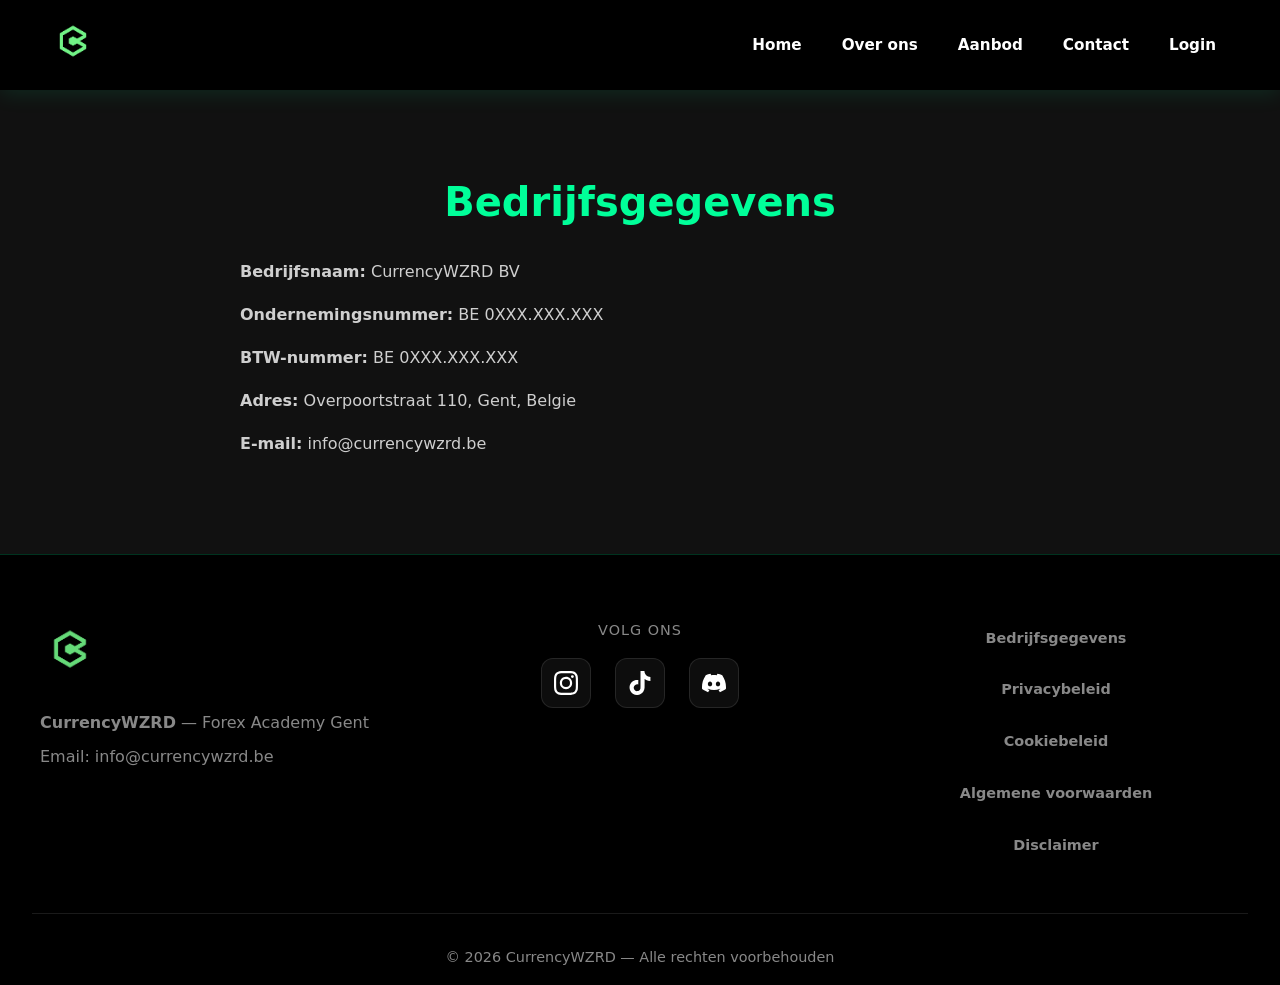
<file: bedrijfsgegevens.html>
<!DOCTYPE html>
<html lang="nl">
<head>
  <meta charset="UTF-8" />
  <meta name="viewport" content="width=device-width, initial-scale=1.0"/>
  <title>Bedrijfsgegevens | CurrencyWZRD</title>
  <link rel="stylesheet" href="styles.css" />
</head>
<body>

<header>
  <a href="index.html"><img src="logo.png" alt="Logo" class="logo"></a>
  <button class="hamburger" id="hamburger" aria-label="Menu openen">
    <span></span>
    <span></span>
    <span></span>
  </button>
  <nav>
    <a href="index.html">Home</a>
    <a href="over-ons.html">Over ons</a>
    <a href="pricing.html">Aanbod</a>
    <a href="contact.html">Contact</a>
    <a href="login.html">Login</a>
  </nav>
</header>

<!-- Fullscreen Mobile Menu -->
<div class="mobile-menu-overlay" id="mobileMenu">
  <button class="mobile-menu-close" id="mobileMenuClose" aria-label="Menu sluiten">&times;</button>
  <nav class="mobile-menu-nav">
    <a href="index.html">Home</a>
    <a href="over-ons.html">Over ons</a>
    <a href="pricing.html">Aanbod</a>
    <a href="contact.html">Contact</a>
    <a href="login.html">Login</a>
  </nav>
  <div class="mobile-menu-socials">
    <a href="https://www.instagram.com/currencywzrd" target="_blank" aria-label="Instagram" class="social-icon">
      <svg role="img" viewBox="0 0 24 24" xmlns="http://www.w3.org/2000/svg"><title>Instagram</title><path d="M7.0301.084c-1.2768.0602-2.1487.264-2.911.5634-.7888.3075-1.4575.72-2.1228 1.3877-.6652.6677-1.075 1.3368-1.3802 2.127-.2954.7638-.4956 1.6365-.552 2.914-.0564 1.2775-.0689 1.6882-.0626 4.947.0062 3.2586.0206 3.6671.0825 4.9473.061 1.2765.264 2.1482.5635 2.9107.308.7889.72 1.4573 1.388 2.1228.6679.6655 1.3365 1.0743 2.1285 1.38.7632.295 1.6361.4961 2.9134.552 1.2773.056 1.6884.069 4.9462.0627 3.2578-.0062 3.668-.0207 4.9478-.0814 1.28-.0607 2.147-.2652 2.9098-.5633.7889-.3086 1.4578-.72 2.1228-1.3881.665-.6682 1.0745-1.3378 1.3795-2.1284.2957-.7632.4966-1.636.552-2.9124.056-1.2809.0692-1.6898.063-4.948-.0063-3.2583-.021-3.6668-.0817-4.9465-.0607-1.2797-.264-2.1487-.5633-2.9117-.3084-.7889-.72-1.4568-1.3876-2.1228C21.2982 1.33 20.628.9208 19.8378.6165 19.074.321 18.2017.1197 16.9244.0645 15.6471.0093 15.236-.005 11.977.0014 8.718.0076 8.31.0215 7.0301.0839m.1402 21.6932c-1.17-.0509-1.8053-.2453-2.2287-.408-.5606-.216-.96-.4771-1.3819-.895-.422-.4178-.6811-.8186-.9-1.378-.1644-.4234-.3624-1.058-.4171-2.228-.0595-1.2645-.072-1.6442-.079-4.848-.007-3.2037.0053-3.583.0607-4.848.05-1.169.2456-1.805.408-2.2282.216-.5613.4762-.96.895-1.3816.4188-.4217.8184-.6814 1.3783-.9003.423-.1651 1.0575-.3614 2.227-.4171 1.2655-.06 1.6447-.072 4.848-.079 3.2033-.007 3.5835.005 4.8495.0608 1.169.0508 1.8053.2445 2.228.408.5608.216.96.4754 1.3816.895.4217.4194.6816.8176.9005 1.3787.1653.4217.3617 1.056.4169 2.2263.0602 1.2655.0739 1.645.0796 4.848.0058 3.203-.0055 3.5834-.061 4.848-.051 1.17-.245 1.8055-.408 2.2294-.216.5604-.4763.96-.8954 1.3814-.419.4215-.8181.6811-1.3783.9-.4224.1649-1.0577.3617-2.2262.4174-1.2656.0595-1.6448.072-4.8493.079-3.2045.007-3.5825-.006-4.848-.0608M16.953 5.5864A1.44 1.44 0 1 0 18.39 4.144a1.44 1.44 0 0 0-1.437 1.4424M5.8385 12.012c.0067 3.4032 2.7706 6.1557 6.173 6.1493 3.4026-.0065 6.157-2.7701 6.1506-6.1733-.0065-3.4032-2.771-6.1565-6.174-6.1498-3.403.0067-6.156 2.771-6.1496 6.1738M8 12.0077a4 4 0 1 1 4.008 3.9921A3.9996 3.9996 0 0 1 8 12.0077"/></svg>
    </a>
    <a href="https://www.tiktok.com/@currencywzrd" target="_blank" aria-label="TikTok" class="social-icon">
      <svg role="img" viewBox="0 0 24 24" xmlns="http://www.w3.org/2000/svg"><title>TikTok</title><path d="M12.525.02c1.31-.02 2.61-.01 3.91-.02.08 1.53.63 3.09 1.75 4.17 1.12 1.11 2.7 1.62 4.24 1.79v4.03c-1.44-.05-2.89-.35-4.2-.97-.57-.26-1.1-.59-1.62-.93-.01 2.92.01 5.84-.02 8.75-.08 1.4-.54 2.79-1.35 3.94-1.31 1.92-3.58 3.17-5.91 3.21-1.43.08-2.86-.31-4.08-1.03-2.02-1.19-3.44-3.37-3.65-5.71-.02-.5-.03-1-.01-1.49.18-1.9 1.12-3.72 2.58-4.96 1.66-1.44 3.98-2.13 6.15-1.72.02 1.48-.04 2.96-.04 4.44-.99-.32-2.15-.23-3.02.37-.63.41-1.11 1.04-1.36 1.75-.21.51-.15 1.07-.14 1.61.24 1.64 1.82 3.02 3.5 2.87 1.12-.01 2.19-.66 2.77-1.61.19-.33.4-.67.41-1.06.1-1.79.06-3.57.07-5.36.01-4.03-.01-8.05.02-12.07z"/></svg>
    </a>
    <a href="https://discord.gg/JOUWLINK" target="_blank" aria-label="Discord" class="social-icon">
      <svg role="img" viewBox="0 0 24 24" xmlns="http://www.w3.org/2000/svg"><title>Discord</title><path d="M20.317 4.3698a19.7913 19.7913 0 00-4.8851-1.5152.0741.0741 0 00-.0785.0371c-.211.3753-.4447.8648-.6083 1.2495-1.8447-.2762-3.68-.2762-5.4868 0-.1636-.3933-.4058-.8742-.6177-1.2495a.077.077 0 00-.0785-.037 19.7363 19.7363 0 00-4.8852 1.515.0699.0699 0 00-.0321.0277C.5334 9.0458-.319 13.5799.0992 18.0578a.0824.0824 0 00.0312.0561c2.0528 1.5076 4.0413 2.4228 5.9929 3.0294a.0777.0777 0 00.0842-.0276c.4616-.6304.8731-1.2952 1.226-1.9942a.076.076 0 00-.0416-.1057c-.6528-.2476-1.2743-.5495-1.8722-.8923a.077.077 0 01-.0076-.1277c.1258-.0943.2517-.1923.3718-.2914a.0743.0743 0 01.0776-.0105c3.9278 1.7933 8.18 1.7933 12.0614 0a.0739.0739 0 01.0785.0095c.1202.099.246.1981.3728.2924a.077.077 0 01-.0066.1276 12.2986 12.2986 0 01-1.873.8914.0766.0766 0 00-.0407.1067c.3604.698.7719 1.3628 1.225 1.9932a.076.076 0 00.0842.0286c1.961-.6067 3.9495-1.5219 6.0023-3.0294a.077.077 0 00.0313-.0552c.5004-5.177-.8382-9.6739-3.5485-13.6604a.061.061 0 00-.0312-.0286zM8.02 15.3312c-1.1825 0-2.1569-1.0857-2.1569-2.419 0-1.3332.9555-2.4189 2.157-2.4189 1.2108 0 2.1757 1.0952 2.1568 2.419 0 1.3332-.9555 2.4189-2.1569 2.4189zm7.9748 0c-1.1825 0-2.1569-1.0857-2.1569-2.419 0-1.3332.9554-2.4189 2.1569-2.4189 1.2108 0 2.1757 1.0952 2.1568 2.419 0 1.3332-.946 2.4189-2.1568 2.4189Z"/></svg>
    </a>
  </div>
</div>

<section class="section light">
  <div class="container">
    <h2>Bedrijfsgegevens</h2>
    <div class="info-block">
      <p><strong>Bedrijfsnaam:</strong> CurrencyWZRD BV</p>
      <p><strong>Ondernemingsnummer:</strong> BE 0XXX.XXX.XXX</p>
      <p><strong>BTW-nummer:</strong> BE 0XXX.XXX.XXX</p>
      <p><strong>Adres:</strong> Overpoortstraat 110, Gent, Belgie</p>
      <p><strong>E-mail:</strong> info@currencywzrd.be</p>
    </div>
  </div>
</section>

<footer class="footer">
  <div class="footer-content">
    <div class="footer-brand">
      <img src="logo.png" alt="CurrencyWZRD" class="footer-logo">
      <p><strong>CurrencyWZRD</strong> — Forex Academy Gent</p>
      <p>Email: info@currencywzrd.be</p>
    </div>

    <div class="footer-socials">
      <p>Volg ons</p>
      <div class="social-icons">
        <a href="https://www.instagram.com/currencywzrd" target="_blank" aria-label="Instagram" class="social-icon">
          <svg role="img" viewBox="0 0 24 24" xmlns="http://www.w3.org/2000/svg"><title>Instagram</title><path d="M7.0301.084c-1.2768.0602-2.1487.264-2.911.5634-.7888.3075-1.4575.72-2.1228 1.3877-.6652.6677-1.075 1.3368-1.3802 2.127-.2954.7638-.4956 1.6365-.552 2.914-.0564 1.2775-.0689 1.6882-.0626 4.947.0062 3.2586.0206 3.6671.0825 4.9473.061 1.2765.264 2.1482.5635 2.9107.308.7889.72 1.4573 1.388 2.1228.6679.6655 1.3365 1.0743 2.1285 1.38.7632.295 1.6361.4961 2.9134.552 1.2773.056 1.6884.069 4.9462.0627 3.2578-.0062 3.668-.0207 4.9478-.0814 1.28-.0607 2.147-.2652 2.9098-.5633.7889-.3086 1.4578-.72 2.1228-1.3881.665-.6682 1.0745-1.3378 1.3795-2.1284.2957-.7632.4966-1.636.552-2.9124.056-1.2809.0692-1.6898.063-4.948-.0063-3.2583-.021-3.6668-.0817-4.9465-.0607-1.2797-.264-2.1487-.5633-2.9117-.3084-.7889-.72-1.4568-1.3876-2.1228C21.2982 1.33 20.628.9208 19.8378.6165 19.074.321 18.2017.1197 16.9244.0645 15.6471.0093 15.236-.005 11.977.0014 8.718.0076 8.31.0215 7.0301.0839m.1402 21.6932c-1.17-.0509-1.8053-.2453-2.2287-.408-.5606-.216-.96-.4771-1.3819-.895-.422-.4178-.6811-.8186-.9-1.378-.1644-.4234-.3624-1.058-.4171-2.228-.0595-1.2645-.072-1.6442-.079-4.848-.007-3.2037.0053-3.583.0607-4.848.05-1.169.2456-1.805.408-2.2282.216-.5613.4762-.96.895-1.3816.4188-.4217.8184-.6814 1.3783-.9003.423-.1651 1.0575-.3614 2.227-.4171 1.2655-.06 1.6447-.072 4.848-.079 3.2033-.007 3.5835.005 4.8495.0608 1.169.0508 1.8053.2445 2.228.408.5608.216.96.4754 1.3816.895.4217.4194.6816.8176.9005 1.3787.1653.4217.3617 1.056.4169 2.2263.0602 1.2655.0739 1.645.0796 4.848.0058 3.203-.0055 3.5834-.061 4.848-.051 1.17-.245 1.8055-.408 2.2294-.216.5604-.4763.96-.8954 1.3814-.419.4215-.8181.6811-1.3783.9-.4224.1649-1.0577.3617-2.2262.4174-1.2656.0595-1.6448.072-4.8493.079-3.2045.007-3.5825-.006-4.848-.0608M16.953 5.5864A1.44 1.44 0 1 0 18.39 4.144a1.44 1.44 0 0 0-1.437 1.4424M5.8385 12.012c.0067 3.4032 2.7706 6.1557 6.173 6.1493 3.4026-.0065 6.157-2.7701 6.1506-6.1733-.0065-3.4032-2.771-6.1565-6.174-6.1498-3.403.0067-6.156 2.771-6.1496 6.1738M8 12.0077a4 4 0 1 1 4.008 3.9921A3.9996 3.9996 0 0 1 8 12.0077"/></svg>
        </a>
        <a href="https://www.tiktok.com/@currencywzrd" target="_blank" aria-label="TikTok" class="social-icon">
          <svg role="img" viewBox="0 0 24 24" xmlns="http://www.w3.org/2000/svg"><title>TikTok</title><path d="M12.525.02c1.31-.02 2.61-.01 3.91-.02.08 1.53.63 3.09 1.75 4.17 1.12 1.11 2.7 1.62 4.24 1.79v4.03c-1.44-.05-2.89-.35-4.2-.97-.57-.26-1.1-.59-1.62-.93-.01 2.92.01 5.84-.02 8.75-.08 1.4-.54 2.79-1.35 3.94-1.31 1.92-3.58 3.17-5.91 3.21-1.43.08-2.86-.31-4.08-1.03-2.02-1.19-3.44-3.37-3.65-5.71-.02-.5-.03-1-.01-1.49.18-1.9 1.12-3.72 2.58-4.96 1.66-1.44 3.98-2.13 6.15-1.72.02 1.48-.04 2.96-.04 4.44-.99-.32-2.15-.23-3.02.37-.63.41-1.11 1.04-1.36 1.75-.21.51-.15 1.07-.14 1.61.24 1.64 1.82 3.02 3.5 2.87 1.12-.01 2.19-.66 2.77-1.61.19-.33.4-.67.41-1.06.1-1.79.06-3.57.07-5.36.01-4.03-.01-8.05.02-12.07z"/></svg>
        </a>
        <a href="https://discord.gg/JOUWLINK" target="_blank" aria-label="Discord" class="social-icon">
          <svg role="img" viewBox="0 0 24 24" xmlns="http://www.w3.org/2000/svg"><title>Discord</title><path d="M20.317 4.3698a19.7913 19.7913 0 00-4.8851-1.5152.0741.0741 0 00-.0785.0371c-.211.3753-.4447.8648-.6083 1.2495-1.8447-.2762-3.68-.2762-5.4868 0-.1636-.3933-.4058-.8742-.6177-1.2495a.077.077 0 00-.0785-.037 19.7363 19.7363 0 00-4.8852 1.515.0699.0699 0 00-.0321.0277C.5334 9.0458-.319 13.5799.0992 18.0578a.0824.0824 0 00.0312.0561c2.0528 1.5076 4.0413 2.4228 5.9929 3.0294a.0777.0777 0 00.0842-.0276c.4616-.6304.8731-1.2952 1.226-1.9942a.076.076 0 00-.0416-.1057c-.6528-.2476-1.2743-.5495-1.8722-.8923a.077.077 0 01-.0076-.1277c.1258-.0943.2517-.1923.3718-.2914a.0743.0743 0 01.0776-.0105c3.9278 1.7933 8.18 1.7933 12.0614 0a.0739.0739 0 01.0785.0095c.1202.099.246.1981.3728.2924a.077.077 0 01-.0066.1276 12.2986 12.2986 0 01-1.873.8914.0766.0766 0 00-.0407.1067c.3604.698.7719 1.3628 1.225 1.9932a.076.076 0 00.0842.0286c1.961-.6067 3.9495-1.5219 6.0023-3.0294a.077.077 0 00.0313-.0552c.5004-5.177-.8382-9.6739-3.5485-13.6604a.061.061 0 00-.0312-.0286zM8.02 15.3312c-1.1825 0-2.1569-1.0857-2.1569-2.419 0-1.3332.9555-2.4189 2.157-2.4189 1.2108 0 2.1757 1.0952 2.1568 2.419 0 1.3332-.9555 2.4189-2.1569 2.4189zm7.9748 0c-1.1825 0-2.1569-1.0857-2.1569-2.419 0-1.3332.9554-2.4189 2.1569-2.4189 1.2108 0 2.1757 1.0952 2.1568 2.419 0 1.3332-.946 2.4189-2.1568 2.4189Z"/></svg>
        </a>
      </div>
    </div>

    <nav class="footer-links">
      <a href="bedrijfsgegevens.html">Bedrijfsgegevens</a>
      <a href="privacy.html">Privacybeleid</a>
      <a href="cookies.html">Cookiebeleid</a>
      <a href="voorwaarden.html">Algemene voorwaarden</a>
      <a href="disclaimer.html">Disclaimer</a>
    </nav>
  </div>

  <div class="footer-bottom">
    <p>&copy; 2026 CurrencyWZRD — Alle rechten voorbehouden</p>
  </div>
</footer>

<script src="script.js"></script>
</body>
</html>
</file>
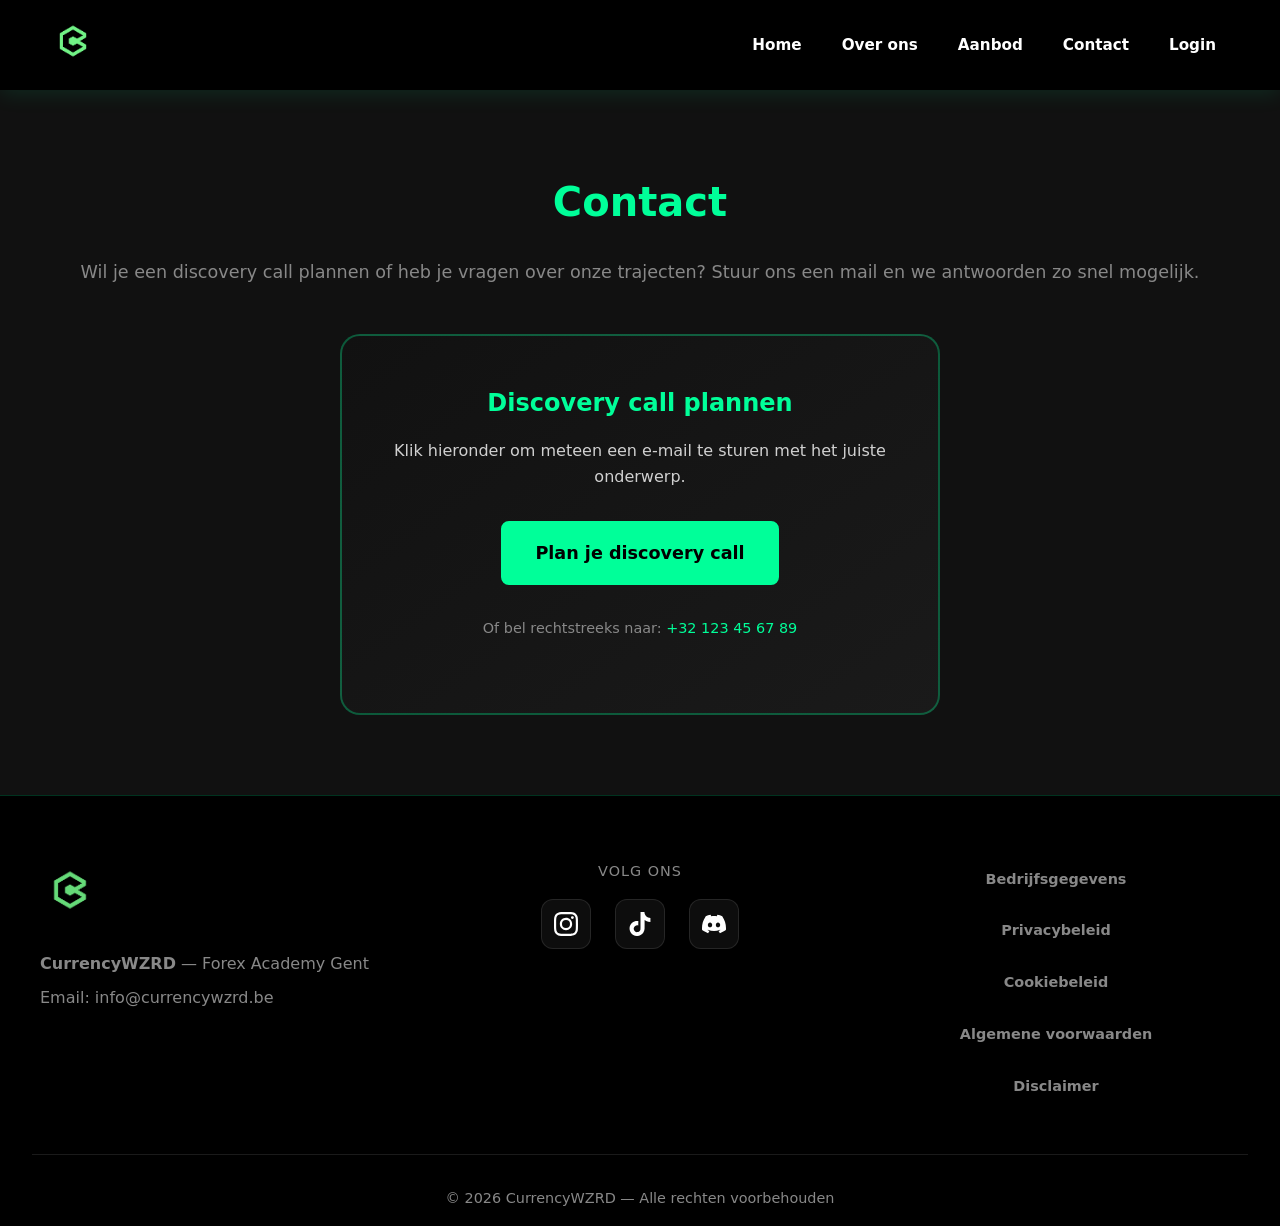
<file: contact.html>
<!DOCTYPE html>
<html lang="nl">
<head>
  <meta charset="UTF-8" />
  <meta name="viewport" content="width=device-width, initial-scale=1.0"/>
  <title>Contact | CurrencyWZRD</title>
  <link rel="stylesheet" href="styles.css" />
</head>
<body>

<header>
  <a href="index.html"><img src="logo.png" alt="Logo" class="logo"></a>
  <button class="hamburger" id="hamburger" aria-label="Menu openen">
    <span></span>
    <span></span>
    <span></span>
  </button>
  <nav>
    <a href="index.html">Home</a>
    <a href="over-ons.html">Over ons</a>
    <a href="pricing.html">Aanbod</a>
    <a href="contact.html">Contact</a>
    <a href="login.html">Login</a>
  </nav>
</header>

<!-- Fullscreen Mobile Menu -->
<div class="mobile-menu-overlay" id="mobileMenu">
  <button class="mobile-menu-close" id="mobileMenuClose" aria-label="Menu sluiten">&times;</button>
  <nav class="mobile-menu-nav">
    <a href="index.html">Home</a>
    <a href="over-ons.html">Over ons</a>
    <a href="pricing.html">Aanbod</a>
    <a href="contact.html">Contact</a>
    <a href="login.html">Login</a>
  </nav>
  <div class="mobile-menu-socials">
    <a href="https://www.instagram.com/currencywzrd" target="_blank" aria-label="Instagram" class="social-icon">
      <svg role="img" viewBox="0 0 24 24" xmlns="http://www.w3.org/2000/svg"><title>Instagram</title><path d="M7.0301.084c-1.2768.0602-2.1487.264-2.911.5634-.7888.3075-1.4575.72-2.1228 1.3877-.6652.6677-1.075 1.3368-1.3802 2.127-.2954.7638-.4956 1.6365-.552 2.914-.0564 1.2775-.0689 1.6882-.0626 4.947.0062 3.2586.0206 3.6671.0825 4.9473.061 1.2765.264 2.1482.5635 2.9107.308.7889.72 1.4573 1.388 2.1228.6679.6655 1.3365 1.0743 2.1285 1.38.7632.295 1.6361.4961 2.9134.552 1.2773.056 1.6884.069 4.9462.0627 3.2578-.0062 3.668-.0207 4.9478-.0814 1.28-.0607 2.147-.2652 2.9098-.5633.7889-.3086 1.4578-.72 2.1228-1.3881.665-.6682 1.0745-1.3378 1.3795-2.1284.2957-.7632.4966-1.636.552-2.9124.056-1.2809.0692-1.6898.063-4.948-.0063-3.2583-.021-3.6668-.0817-4.9465-.0607-1.2797-.264-2.1487-.5633-2.9117-.3084-.7889-.72-1.4568-1.3876-2.1228C21.2982 1.33 20.628.9208 19.8378.6165 19.074.321 18.2017.1197 16.9244.0645 15.6471.0093 15.236-.005 11.977.0014 8.718.0076 8.31.0215 7.0301.0839m.1402 21.6932c-1.17-.0509-1.8053-.2453-2.2287-.408-.5606-.216-.96-.4771-1.3819-.895-.422-.4178-.6811-.8186-.9-1.378-.1644-.4234-.3624-1.058-.4171-2.228-.0595-1.2645-.072-1.6442-.079-4.848-.007-3.2037.0053-3.583.0607-4.848.05-1.169.2456-1.805.408-2.2282.216-.5613.4762-.96.895-1.3816.4188-.4217.8184-.6814 1.3783-.9003.423-.1651 1.0575-.3614 2.227-.4171 1.2655-.06 1.6447-.072 4.848-.079 3.2033-.007 3.5835.005 4.8495.0608 1.169.0508 1.8053.2445 2.228.408.5608.216.96.4754 1.3816.895.4217.4194.6816.8176.9005 1.3787.1653.4217.3617 1.056.4169 2.2263.0602 1.2655.0739 1.645.0796 4.848.0058 3.203-.0055 3.5834-.061 4.848-.051 1.17-.245 1.8055-.408 2.2294-.216.5604-.4763.96-.8954 1.3814-.419.4215-.8181.6811-1.3783.9-.4224.1649-1.0577.3617-2.2262.4174-1.2656.0595-1.6448.072-4.8493.079-3.2045.007-3.5825-.006-4.848-.0608M16.953 5.5864A1.44 1.44 0 1 0 18.39 4.144a1.44 1.44 0 0 0-1.437 1.4424M5.8385 12.012c.0067 3.4032 2.7706 6.1557 6.173 6.1493 3.4026-.0065 6.157-2.7701 6.1506-6.1733-.0065-3.4032-2.771-6.1565-6.174-6.1498-3.403.0067-6.156 2.771-6.1496 6.1738M8 12.0077a4 4 0 1 1 4.008 3.9921A3.9996 3.9996 0 0 1 8 12.0077"/></svg>
    </a>
    <a href="https://www.tiktok.com/@currencywzrd" target="_blank" aria-label="TikTok" class="social-icon">
      <svg role="img" viewBox="0 0 24 24" xmlns="http://www.w3.org/2000/svg"><title>TikTok</title><path d="M12.525.02c1.31-.02 2.61-.01 3.91-.02.08 1.53.63 3.09 1.75 4.17 1.12 1.11 2.7 1.62 4.24 1.79v4.03c-1.44-.05-2.89-.35-4.2-.97-.57-.26-1.1-.59-1.62-.93-.01 2.92.01 5.84-.02 8.75-.08 1.4-.54 2.79-1.35 3.94-1.31 1.92-3.58 3.17-5.91 3.21-1.43.08-2.86-.31-4.08-1.03-2.02-1.19-3.44-3.37-3.65-5.71-.02-.5-.03-1-.01-1.49.18-1.9 1.12-3.72 2.58-4.96 1.66-1.44 3.98-2.13 6.15-1.72.02 1.48-.04 2.96-.04 4.44-.99-.32-2.15-.23-3.02.37-.63.41-1.11 1.04-1.36 1.75-.21.51-.15 1.07-.14 1.61.24 1.64 1.82 3.02 3.5 2.87 1.12-.01 2.19-.66 2.77-1.61.19-.33.4-.67.41-1.06.1-1.79.06-3.57.07-5.36.01-4.03-.01-8.05.02-12.07z"/></svg>
    </a>
    <a href="https://discord.gg/JOUWLINK" target="_blank" aria-label="Discord" class="social-icon">
      <svg role="img" viewBox="0 0 24 24" xmlns="http://www.w3.org/2000/svg"><title>Discord</title><path d="M20.317 4.3698a19.7913 19.7913 0 00-4.8851-1.5152.0741.0741 0 00-.0785.0371c-.211.3753-.4447.8648-.6083 1.2495-1.8447-.2762-3.68-.2762-5.4868 0-.1636-.3933-.4058-.8742-.6177-1.2495a.077.077 0 00-.0785-.037 19.7363 19.7363 0 00-4.8852 1.515.0699.0699 0 00-.0321.0277C.5334 9.0458-.319 13.5799.0992 18.0578a.0824.0824 0 00.0312.0561c2.0528 1.5076 4.0413 2.4228 5.9929 3.0294a.0777.0777 0 00.0842-.0276c.4616-.6304.8731-1.2952 1.226-1.9942a.076.076 0 00-.0416-.1057c-.6528-.2476-1.2743-.5495-1.8722-.8923a.077.077 0 01-.0076-.1277c.1258-.0943.2517-.1923.3718-.2914a.0743.0743 0 01.0776-.0105c3.9278 1.7933 8.18 1.7933 12.0614 0a.0739.0739 0 01.0785.0095c.1202.099.246.1981.3728.2924a.077.077 0 01-.0066.1276 12.2986 12.2986 0 01-1.873.8914.0766.0766 0 00-.0407.1067c.3604.698.7719 1.3628 1.225 1.9932a.076.076 0 00.0842.0286c1.961-.6067 3.9495-1.5219 6.0023-3.0294a.077.077 0 00.0313-.0552c.5004-5.177-.8382-9.6739-3.5485-13.6604a.061.061 0 00-.0312-.0286zM8.02 15.3312c-1.1825 0-2.1569-1.0857-2.1569-2.419 0-1.3332.9555-2.4189 2.157-2.4189 1.2108 0 2.1757 1.0952 2.1568 2.419 0 1.3332-.9555 2.4189-2.1569 2.4189zm7.9748 0c-1.1825 0-2.1569-1.0857-2.1569-2.419 0-1.3332.9554-2.4189 2.1569-2.4189 1.2108 0 2.1757 1.0952 2.1568 2.419 0 1.3332-.946 2.4189-2.1568 2.4189Z"/></svg>
    </a>
  </div>
</div>

<section class="section light">
  <div class="container">
    <h2>Contact</h2>
    <p class="section-subtitle">Wil je een discovery call plannen of heb je vragen over onze trajecten? Stuur ons een mail en we antwoorden zo snel mogelijk.</p>

    <div class="contact-box">
      <h3>Discovery call plannen</h3>
      <p>Klik hieronder om meteen een e-mail te sturen met het juiste onderwerp.</p>

      <a class="btn-primary"
         href="mailto:info@currencywzrd.be?subject=Discovery%20Call%20aanvraag%20%E2%80%93%20CurrencyWZRD&body=Hey%20CurrencyWZRD%2C%0A%0AIk%20wil%20graag%20een%20discovery%20call%20plannen.%0A%0AVoorkeursmoment(en)%3A%20%0ATelefoonnummer%20(optioneel)%3A%20%0AOnderwerp%2Fvraag%3A%20%0A%0AMet%20vriendelijke%20groeten%2C%0A">
        Plan je discovery call
      </a>

      <p class="small" style="margin-top:1.5rem;">
        Of bel rechtstreeks naar: <a href="tel:+32493453522">+32 123 45 67 89</a>
      </p>
    </div>
  </div>
</section>

<footer class="footer">
  <div class="footer-content">
    <div class="footer-brand">
      <img src="logo.png" alt="CurrencyWZRD" class="footer-logo">
      <p><strong>CurrencyWZRD</strong> — Forex Academy Gent</p>
      <p>Email: info@currencywzrd.be</p>
    </div>

    <div class="footer-socials">
      <p>Volg ons</p>
      <div class="social-icons">
        <a href="https://www.instagram.com/currencywzrd" target="_blank" aria-label="Instagram" class="social-icon">
          <svg role="img" viewBox="0 0 24 24" xmlns="http://www.w3.org/2000/svg"><title>Instagram</title><path d="M7.0301.084c-1.2768.0602-2.1487.264-2.911.5634-.7888.3075-1.4575.72-2.1228 1.3877-.6652.6677-1.075 1.3368-1.3802 2.127-.2954.7638-.4956 1.6365-.552 2.914-.0564 1.2775-.0689 1.6882-.0626 4.947.0062 3.2586.0206 3.6671.0825 4.9473.061 1.2765.264 2.1482.5635 2.9107.308.7889.72 1.4573 1.388 2.1228.6679.6655 1.3365 1.0743 2.1285 1.38.7632.295 1.6361.4961 2.9134.552 1.2773.056 1.6884.069 4.9462.0627 3.2578-.0062 3.668-.0207 4.9478-.0814 1.28-.0607 2.147-.2652 2.9098-.5633.7889-.3086 1.4578-.72 2.1228-1.3881.665-.6682 1.0745-1.3378 1.3795-2.1284.2957-.7632.4966-1.636.552-2.9124.056-1.2809.0692-1.6898.063-4.948-.0063-3.2583-.021-3.6668-.0817-4.9465-.0607-1.2797-.264-2.1487-.5633-2.9117-.3084-.7889-.72-1.4568-1.3876-2.1228C21.2982 1.33 20.628.9208 19.8378.6165 19.074.321 18.2017.1197 16.9244.0645 15.6471.0093 15.236-.005 11.977.0014 8.718.0076 8.31.0215 7.0301.0839m.1402 21.6932c-1.17-.0509-1.8053-.2453-2.2287-.408-.5606-.216-.96-.4771-1.3819-.895-.422-.4178-.6811-.8186-.9-1.378-.1644-.4234-.3624-1.058-.4171-2.228-.0595-1.2645-.072-1.6442-.079-4.848-.007-3.2037.0053-3.583.0607-4.848.05-1.169.2456-1.805.408-2.2282.216-.5613.4762-.96.895-1.3816.4188-.4217.8184-.6814 1.3783-.9003.423-.1651 1.0575-.3614 2.227-.4171 1.2655-.06 1.6447-.072 4.848-.079 3.2033-.007 3.5835.005 4.8495.0608 1.169.0508 1.8053.2445 2.228.408.5608.216.96.4754 1.3816.895.4217.4194.6816.8176.9005 1.3787.1653.4217.3617 1.056.4169 2.2263.0602 1.2655.0739 1.645.0796 4.848.0058 3.203-.0055 3.5834-.061 4.848-.051 1.17-.245 1.8055-.408 2.2294-.216.5604-.4763.96-.8954 1.3814-.419.4215-.8181.6811-1.3783.9-.4224.1649-1.0577.3617-2.2262.4174-1.2656.0595-1.6448.072-4.8493.079-3.2045.007-3.5825-.006-4.848-.0608M16.953 5.5864A1.44 1.44 0 1 0 18.39 4.144a1.44 1.44 0 0 0-1.437 1.4424M5.8385 12.012c.0067 3.4032 2.7706 6.1557 6.173 6.1493 3.4026-.0065 6.157-2.7701 6.1506-6.1733-.0065-3.4032-2.771-6.1565-6.174-6.1498-3.403.0067-6.156 2.771-6.1496 6.1738M8 12.0077a4 4 0 1 1 4.008 3.9921A3.9996 3.9996 0 0 1 8 12.0077"/></svg>
        </a>
        <a href="https://www.tiktok.com/@currencywzrd" target="_blank" aria-label="TikTok" class="social-icon">
          <svg role="img" viewBox="0 0 24 24" xmlns="http://www.w3.org/2000/svg"><title>TikTok</title><path d="M12.525.02c1.31-.02 2.61-.01 3.91-.02.08 1.53.63 3.09 1.75 4.17 1.12 1.11 2.7 1.62 4.24 1.79v4.03c-1.44-.05-2.89-.35-4.2-.97-.57-.26-1.1-.59-1.62-.93-.01 2.92.01 5.84-.02 8.75-.08 1.4-.54 2.79-1.35 3.94-1.31 1.92-3.58 3.17-5.91 3.21-1.43.08-2.86-.31-4.08-1.03-2.02-1.19-3.44-3.37-3.65-5.71-.02-.5-.03-1-.01-1.49.18-1.9 1.12-3.72 2.58-4.96 1.66-1.44 3.98-2.13 6.15-1.72.02 1.48-.04 2.96-.04 4.44-.99-.32-2.15-.23-3.02.37-.63.41-1.11 1.04-1.36 1.75-.21.51-.15 1.07-.14 1.61.24 1.64 1.82 3.02 3.5 2.87 1.12-.01 2.19-.66 2.77-1.61.19-.33.4-.67.41-1.06.1-1.79.06-3.57.07-5.36.01-4.03-.01-8.05.02-12.07z"/></svg>
        </a>
        <a href="https://discord.gg/JOUWLINK" target="_blank" aria-label="Discord" class="social-icon">
          <svg role="img" viewBox="0 0 24 24" xmlns="http://www.w3.org/2000/svg"><title>Discord</title><path d="M20.317 4.3698a19.7913 19.7913 0 00-4.8851-1.5152.0741.0741 0 00-.0785.0371c-.211.3753-.4447.8648-.6083 1.2495-1.8447-.2762-3.68-.2762-5.4868 0-.1636-.3933-.4058-.8742-.6177-1.2495a.077.077 0 00-.0785-.037 19.7363 19.7363 0 00-4.8852 1.515.0699.0699 0 00-.0321.0277C.5334 9.0458-.319 13.5799.0992 18.0578a.0824.0824 0 00.0312.0561c2.0528 1.5076 4.0413 2.4228 5.9929 3.0294a.0777.0777 0 00.0842-.0276c.4616-.6304.8731-1.2952 1.226-1.9942a.076.076 0 00-.0416-.1057c-.6528-.2476-1.2743-.5495-1.8722-.8923a.077.077 0 01-.0076-.1277c.1258-.0943.2517-.1923.3718-.2914a.0743.0743 0 01.0776-.0105c3.9278 1.7933 8.18 1.7933 12.0614 0a.0739.0739 0 01.0785.0095c.1202.099.246.1981.3728.2924a.077.077 0 01-.0066.1276 12.2986 12.2986 0 01-1.873.8914.0766.0766 0 00-.0407.1067c.3604.698.7719 1.3628 1.225 1.9932a.076.076 0 00.0842.0286c1.961-.6067 3.9495-1.5219 6.0023-3.0294a.077.077 0 00.0313-.0552c.5004-5.177-.8382-9.6739-3.5485-13.6604a.061.061 0 00-.0312-.0286zM8.02 15.3312c-1.1825 0-2.1569-1.0857-2.1569-2.419 0-1.3332.9555-2.4189 2.157-2.4189 1.2108 0 2.1757 1.0952 2.1568 2.419 0 1.3332-.9555 2.4189-2.1569 2.4189zm7.9748 0c-1.1825 0-2.1569-1.0857-2.1569-2.419 0-1.3332.9554-2.4189 2.1569-2.4189 1.2108 0 2.1757 1.0952 2.1568 2.419 0 1.3332-.946 2.4189-2.1568 2.4189Z"/></svg>
        </a>
      </div>
    </div>

    <nav class="footer-links">
      <a href="bedrijfsgegevens.html">Bedrijfsgegevens</a>
      <a href="privacy.html">Privacybeleid</a>
      <a href="cookies.html">Cookiebeleid</a>
      <a href="voorwaarden.html">Algemene voorwaarden</a>
      <a href="disclaimer.html">Disclaimer</a>
    </nav>
  </div>

  <div class="footer-bottom">
    <p>&copy; 2026 CurrencyWZRD — Alle rechten voorbehouden</p>
  </div>
</footer>

<script src="script.js"></script>
</body>
</html>
</file>
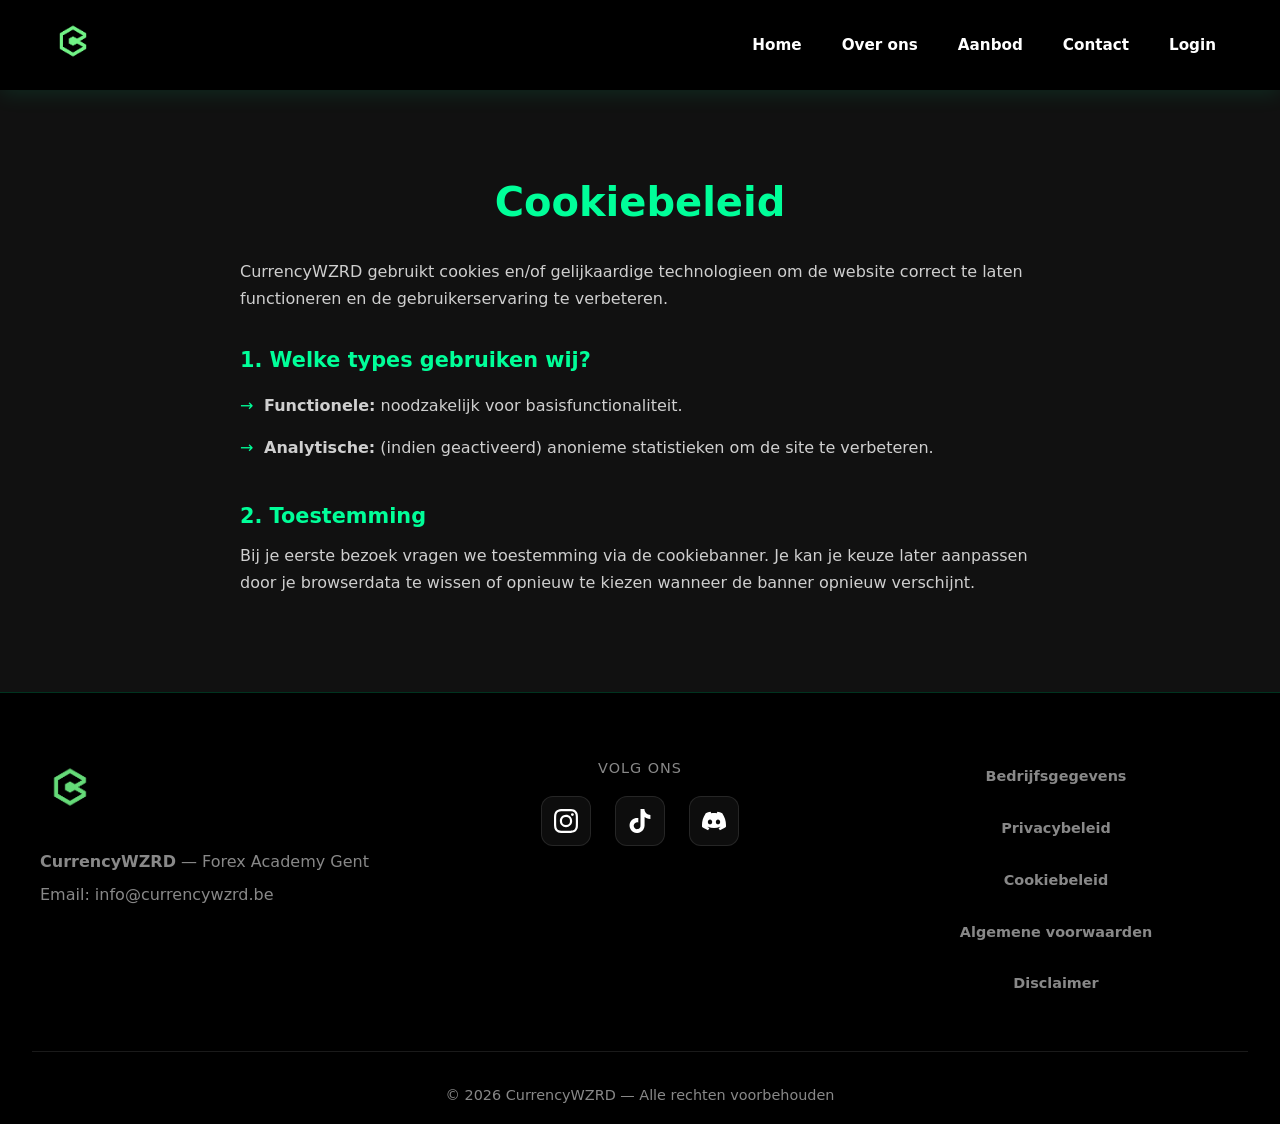
<file: cookies.html>
<!DOCTYPE html>
<html lang="nl">
<head>
  <meta charset="UTF-8" />
  <meta name="viewport" content="width=device-width, initial-scale=1.0"/>
  <title>Cookiebeleid | CurrencyWZRD</title>
  <link rel="stylesheet" href="styles.css" />
</head>
<body>

<header>
  <a href="index.html"><img src="logo.png" alt="Logo" class="logo"></a>
  <button class="hamburger" id="hamburger" aria-label="Menu openen">
    <span></span>
    <span></span>
    <span></span>
  </button>
  <nav>
    <a href="index.html">Home</a>
    <a href="over-ons.html">Over ons</a>
    <a href="pricing.html">Aanbod</a>
    <a href="contact.html">Contact</a>
    <a href="login.html">Login</a>
  </nav>
</header>

<!-- Fullscreen Mobile Menu -->
<div class="mobile-menu-overlay" id="mobileMenu">
  <button class="mobile-menu-close" id="mobileMenuClose" aria-label="Menu sluiten">&times;</button>
  <nav class="mobile-menu-nav">
    <a href="index.html">Home</a>
    <a href="over-ons.html">Over ons</a>
    <a href="pricing.html">Aanbod</a>
    <a href="contact.html">Contact</a>
    <a href="login.html">Login</a>
  </nav>
  <div class="mobile-menu-socials">
    <a href="https://www.instagram.com/currencywzrd" target="_blank" aria-label="Instagram" class="social-icon">
      <svg role="img" viewBox="0 0 24 24" xmlns="http://www.w3.org/2000/svg"><title>Instagram</title><path d="M7.0301.084c-1.2768.0602-2.1487.264-2.911.5634-.7888.3075-1.4575.72-2.1228 1.3877-.6652.6677-1.075 1.3368-1.3802 2.127-.2954.7638-.4956 1.6365-.552 2.914-.0564 1.2775-.0689 1.6882-.0626 4.947.0062 3.2586.0206 3.6671.0825 4.9473.061 1.2765.264 2.1482.5635 2.9107.308.7889.72 1.4573 1.388 2.1228.6679.6655 1.3365 1.0743 2.1285 1.38.7632.295 1.6361.4961 2.9134.552 1.2773.056 1.6884.069 4.9462.0627 3.2578-.0062 3.668-.0207 4.9478-.0814 1.28-.0607 2.147-.2652 2.9098-.5633.7889-.3086 1.4578-.72 2.1228-1.3881.665-.6682 1.0745-1.3378 1.3795-2.1284.2957-.7632.4966-1.636.552-2.9124.056-1.2809.0692-1.6898.063-4.948-.0063-3.2583-.021-3.6668-.0817-4.9465-.0607-1.2797-.264-2.1487-.5633-2.9117-.3084-.7889-.72-1.4568-1.3876-2.1228C21.2982 1.33 20.628.9208 19.8378.6165 19.074.321 18.2017.1197 16.9244.0645 15.6471.0093 15.236-.005 11.977.0014 8.718.0076 8.31.0215 7.0301.0839m.1402 21.6932c-1.17-.0509-1.8053-.2453-2.2287-.408-.5606-.216-.96-.4771-1.3819-.895-.422-.4178-.6811-.8186-.9-1.378-.1644-.4234-.3624-1.058-.4171-2.228-.0595-1.2645-.072-1.6442-.079-4.848-.007-3.2037.0053-3.583.0607-4.848.05-1.169.2456-1.805.408-2.2282.216-.5613.4762-.96.895-1.3816.4188-.4217.8184-.6814 1.3783-.9003.423-.1651 1.0575-.3614 2.227-.4171 1.2655-.06 1.6447-.072 4.848-.079 3.2033-.007 3.5835.005 4.8495.0608 1.169.0508 1.8053.2445 2.228.408.5608.216.96.4754 1.3816.895.4217.4194.6816.8176.9005 1.3787.1653.4217.3617 1.056.4169 2.2263.0602 1.2655.0739 1.645.0796 4.848.0058 3.203-.0055 3.5834-.061 4.848-.051 1.17-.245 1.8055-.408 2.2294-.216.5604-.4763.96-.8954 1.3814-.419.4215-.8181.6811-1.3783.9-.4224.1649-1.0577.3617-2.2262.4174-1.2656.0595-1.6448.072-4.8493.079-3.2045.007-3.5825-.006-4.848-.0608M16.953 5.5864A1.44 1.44 0 1 0 18.39 4.144a1.44 1.44 0 0 0-1.437 1.4424M5.8385 12.012c.0067 3.4032 2.7706 6.1557 6.173 6.1493 3.4026-.0065 6.157-2.7701 6.1506-6.1733-.0065-3.4032-2.771-6.1565-6.174-6.1498-3.403.0067-6.156 2.771-6.1496 6.1738M8 12.0077a4 4 0 1 1 4.008 3.9921A3.9996 3.9996 0 0 1 8 12.0077"/></svg>
    </a>
    <a href="https://www.tiktok.com/@currencywzrd" target="_blank" aria-label="TikTok" class="social-icon">
      <svg role="img" viewBox="0 0 24 24" xmlns="http://www.w3.org/2000/svg"><title>TikTok</title><path d="M12.525.02c1.31-.02 2.61-.01 3.91-.02.08 1.53.63 3.09 1.75 4.17 1.12 1.11 2.7 1.62 4.24 1.79v4.03c-1.44-.05-2.89-.35-4.2-.97-.57-.26-1.1-.59-1.62-.93-.01 2.92.01 5.84-.02 8.75-.08 1.4-.54 2.79-1.35 3.94-1.31 1.92-3.58 3.17-5.91 3.21-1.43.08-2.86-.31-4.08-1.03-2.02-1.19-3.44-3.37-3.65-5.71-.02-.5-.03-1-.01-1.49.18-1.9 1.12-3.72 2.58-4.96 1.66-1.44 3.98-2.13 6.15-1.72.02 1.48-.04 2.96-.04 4.44-.99-.32-2.15-.23-3.02.37-.63.41-1.11 1.04-1.36 1.75-.21.51-.15 1.07-.14 1.61.24 1.64 1.82 3.02 3.5 2.87 1.12-.01 2.19-.66 2.77-1.61.19-.33.4-.67.41-1.06.1-1.79.06-3.57.07-5.36.01-4.03-.01-8.05.02-12.07z"/></svg>
    </a>
    <a href="https://discord.gg/JOUWLINK" target="_blank" aria-label="Discord" class="social-icon">
      <svg role="img" viewBox="0 0 24 24" xmlns="http://www.w3.org/2000/svg"><title>Discord</title><path d="M20.317 4.3698a19.7913 19.7913 0 00-4.8851-1.5152.0741.0741 0 00-.0785.0371c-.211.3753-.4447.8648-.6083 1.2495-1.8447-.2762-3.68-.2762-5.4868 0-.1636-.3933-.4058-.8742-.6177-1.2495a.077.077 0 00-.0785-.037 19.7363 19.7363 0 00-4.8852 1.515.0699.0699 0 00-.0321.0277C.5334 9.0458-.319 13.5799.0992 18.0578a.0824.0824 0 00.0312.0561c2.0528 1.5076 4.0413 2.4228 5.9929 3.0294a.0777.0777 0 00.0842-.0276c.4616-.6304.8731-1.2952 1.226-1.9942a.076.076 0 00-.0416-.1057c-.6528-.2476-1.2743-.5495-1.8722-.8923a.077.077 0 01-.0076-.1277c.1258-.0943.2517-.1923.3718-.2914a.0743.0743 0 01.0776-.0105c3.9278 1.7933 8.18 1.7933 12.0614 0a.0739.0739 0 01.0785.0095c.1202.099.246.1981.3728.2924a.077.077 0 01-.0066.1276 12.2986 12.2986 0 01-1.873.8914.0766.0766 0 00-.0407.1067c.3604.698.7719 1.3628 1.225 1.9932a.076.076 0 00.0842.0286c1.961-.6067 3.9495-1.5219 6.0023-3.0294a.077.077 0 00.0313-.0552c.5004-5.177-.8382-9.6739-3.5485-13.6604a.061.061 0 00-.0312-.0286zM8.02 15.3312c-1.1825 0-2.1569-1.0857-2.1569-2.419 0-1.3332.9555-2.4189 2.157-2.4189 1.2108 0 2.1757 1.0952 2.1568 2.419 0 1.3332-.9555 2.4189-2.1569 2.4189zm7.9748 0c-1.1825 0-2.1569-1.0857-2.1569-2.419 0-1.3332.9554-2.4189 2.1569-2.4189 1.2108 0 2.1757 1.0952 2.1568 2.419 0 1.3332-.946 2.4189-2.1568 2.4189Z"/></svg>
    </a>
  </div>
</div>

<section class="section light">
  <div class="container">
    <h2>Cookiebeleid</h2>

    <div class="legal-content">
      <p>CurrencyWZRD gebruikt cookies en/of gelijkaardige technologieen om de website correct te laten functioneren en de gebruikerservaring te verbeteren.</p>

      <h3>1. Welke types gebruiken wij?</h3>
      <ul>
        <li><strong>Functionele:</strong> noodzakelijk voor basisfunctionaliteit.</li>
        <li><strong>Analytische:</strong> (indien geactiveerd) anonieme statistieken om de site te verbeteren.</li>
      </ul>

      <h3>2. Toestemming</h3>
      <p>Bij je eerste bezoek vragen we toestemming via de cookiebanner. Je kan je keuze later aanpassen door je browserdata te wissen of opnieuw te kiezen wanneer de banner opnieuw verschijnt.</p>
    </div>
  </div>
</section>

<footer class="footer">
  <div class="footer-content">
    <div class="footer-brand">
      <img src="logo.png" alt="CurrencyWZRD" class="footer-logo">
      <p><strong>CurrencyWZRD</strong> — Forex Academy Gent</p>
      <p>Email: info@currencywzrd.be</p>
    </div>

    <div class="footer-socials">
      <p>Volg ons</p>
      <div class="social-icons">
        <a href="https://www.instagram.com/currencywzrd" target="_blank" aria-label="Instagram" class="social-icon">
          <svg role="img" viewBox="0 0 24 24" xmlns="http://www.w3.org/2000/svg"><title>Instagram</title><path d="M7.0301.084c-1.2768.0602-2.1487.264-2.911.5634-.7888.3075-1.4575.72-2.1228 1.3877-.6652.6677-1.075 1.3368-1.3802 2.127-.2954.7638-.4956 1.6365-.552 2.914-.0564 1.2775-.0689 1.6882-.0626 4.947.0062 3.2586.0206 3.6671.0825 4.9473.061 1.2765.264 2.1482.5635 2.9107.308.7889.72 1.4573 1.388 2.1228.6679.6655 1.3365 1.0743 2.1285 1.38.7632.295 1.6361.4961 2.9134.552 1.2773.056 1.6884.069 4.9462.0627 3.2578-.0062 3.668-.0207 4.9478-.0814 1.28-.0607 2.147-.2652 2.9098-.5633.7889-.3086 1.4578-.72 2.1228-1.3881.665-.6682 1.0745-1.3378 1.3795-2.1284.2957-.7632.4966-1.636.552-2.9124.056-1.2809.0692-1.6898.063-4.948-.0063-3.2583-.021-3.6668-.0817-4.9465-.0607-1.2797-.264-2.1487-.5633-2.9117-.3084-.7889-.72-1.4568-1.3876-2.1228C21.2982 1.33 20.628.9208 19.8378.6165 19.074.321 18.2017.1197 16.9244.0645 15.6471.0093 15.236-.005 11.977.0014 8.718.0076 8.31.0215 7.0301.0839m.1402 21.6932c-1.17-.0509-1.8053-.2453-2.2287-.408-.5606-.216-.96-.4771-1.3819-.895-.422-.4178-.6811-.8186-.9-1.378-.1644-.4234-.3624-1.058-.4171-2.228-.0595-1.2645-.072-1.6442-.079-4.848-.007-3.2037.0053-3.583.0607-4.848.05-1.169.2456-1.805.408-2.2282.216-.5613.4762-.96.895-1.3816.4188-.4217.8184-.6814 1.3783-.9003.423-.1651 1.0575-.3614 2.227-.4171 1.2655-.06 1.6447-.072 4.848-.079 3.2033-.007 3.5835.005 4.8495.0608 1.169.0508 1.8053.2445 2.228.408.5608.216.96.4754 1.3816.895.4217.4194.6816.8176.9005 1.3787.1653.4217.3617 1.056.4169 2.2263.0602 1.2655.0739 1.645.0796 4.848.0058 3.203-.0055 3.5834-.061 4.848-.051 1.17-.245 1.8055-.408 2.2294-.216.5604-.4763.96-.8954 1.3814-.419.4215-.8181.6811-1.3783.9-.4224.1649-1.0577.3617-2.2262.4174-1.2656.0595-1.6448.072-4.8493.079-3.2045.007-3.5825-.006-4.848-.0608M16.953 5.5864A1.44 1.44 0 1 0 18.39 4.144a1.44 1.44 0 0 0-1.437 1.4424M5.8385 12.012c.0067 3.4032 2.7706 6.1557 6.173 6.1493 3.4026-.0065 6.157-2.7701 6.1506-6.1733-.0065-3.4032-2.771-6.1565-6.174-6.1498-3.403.0067-6.156 2.771-6.1496 6.1738M8 12.0077a4 4 0 1 1 4.008 3.9921A3.9996 3.9996 0 0 1 8 12.0077"/></svg>
        </a>
        <a href="https://www.tiktok.com/@currencywzrd" target="_blank" aria-label="TikTok" class="social-icon">
          <svg role="img" viewBox="0 0 24 24" xmlns="http://www.w3.org/2000/svg"><title>TikTok</title><path d="M12.525.02c1.31-.02 2.61-.01 3.91-.02.08 1.53.63 3.09 1.75 4.17 1.12 1.11 2.7 1.62 4.24 1.79v4.03c-1.44-.05-2.89-.35-4.2-.97-.57-.26-1.1-.59-1.62-.93-.01 2.92.01 5.84-.02 8.75-.08 1.4-.54 2.79-1.35 3.94-1.31 1.92-3.58 3.17-5.91 3.21-1.43.08-2.86-.31-4.08-1.03-2.02-1.19-3.44-3.37-3.65-5.71-.02-.5-.03-1-.01-1.49.18-1.9 1.12-3.72 2.58-4.96 1.66-1.44 3.98-2.13 6.15-1.72.02 1.48-.04 2.96-.04 4.44-.99-.32-2.15-.23-3.02.37-.63.41-1.11 1.04-1.36 1.75-.21.51-.15 1.07-.14 1.61.24 1.64 1.82 3.02 3.5 2.87 1.12-.01 2.19-.66 2.77-1.61.19-.33.4-.67.41-1.06.1-1.79.06-3.57.07-5.36.01-4.03-.01-8.05.02-12.07z"/></svg>
        </a>
        <a href="https://discord.gg/JOUWLINK" target="_blank" aria-label="Discord" class="social-icon">
          <svg role="img" viewBox="0 0 24 24" xmlns="http://www.w3.org/2000/svg"><title>Discord</title><path d="M20.317 4.3698a19.7913 19.7913 0 00-4.8851-1.5152.0741.0741 0 00-.0785.0371c-.211.3753-.4447.8648-.6083 1.2495-1.8447-.2762-3.68-.2762-5.4868 0-.1636-.3933-.4058-.8742-.6177-1.2495a.077.077 0 00-.0785-.037 19.7363 19.7363 0 00-4.8852 1.515.0699.0699 0 00-.0321.0277C.5334 9.0458-.319 13.5799.0992 18.0578a.0824.0824 0 00.0312.0561c2.0528 1.5076 4.0413 2.4228 5.9929 3.0294a.0777.0777 0 00.0842-.0276c.4616-.6304.8731-1.2952 1.226-1.9942a.076.076 0 00-.0416-.1057c-.6528-.2476-1.2743-.5495-1.8722-.8923a.077.077 0 01-.0076-.1277c.1258-.0943.2517-.1923.3718-.2914a.0743.0743 0 01.0776-.0105c3.9278 1.7933 8.18 1.7933 12.0614 0a.0739.0739 0 01.0785.0095c.1202.099.246.1981.3728.2924a.077.077 0 01-.0066.1276 12.2986 12.2986 0 01-1.873.8914.0766.0766 0 00-.0407.1067c.3604.698.7719 1.3628 1.225 1.9932a.076.076 0 00.0842.0286c1.961-.6067 3.9495-1.5219 6.0023-3.0294a.077.077 0 00.0313-.0552c.5004-5.177-.8382-9.6739-3.5485-13.6604a.061.061 0 00-.0312-.0286zM8.02 15.3312c-1.1825 0-2.1569-1.0857-2.1569-2.419 0-1.3332.9555-2.4189 2.157-2.4189 1.2108 0 2.1757 1.0952 2.1568 2.419 0 1.3332-.9555 2.4189-2.1569 2.4189zm7.9748 0c-1.1825 0-2.1569-1.0857-2.1569-2.419 0-1.3332.9554-2.4189 2.1569-2.4189 1.2108 0 2.1757 1.0952 2.1568 2.419 0 1.3332-.946 2.4189-2.1568 2.4189Z"/></svg>
        </a>
      </div>
    </div>

    <nav class="footer-links">
      <a href="bedrijfsgegevens.html">Bedrijfsgegevens</a>
      <a href="privacy.html">Privacybeleid</a>
      <a href="cookies.html">Cookiebeleid</a>
      <a href="voorwaarden.html">Algemene voorwaarden</a>
      <a href="disclaimer.html">Disclaimer</a>
    </nav>
  </div>

  <div class="footer-bottom">
    <p>&copy; 2026 CurrencyWZRD — Alle rechten voorbehouden</p>
  </div>
</footer>

<script src="script.js"></script>
</body>
</html>
</file>
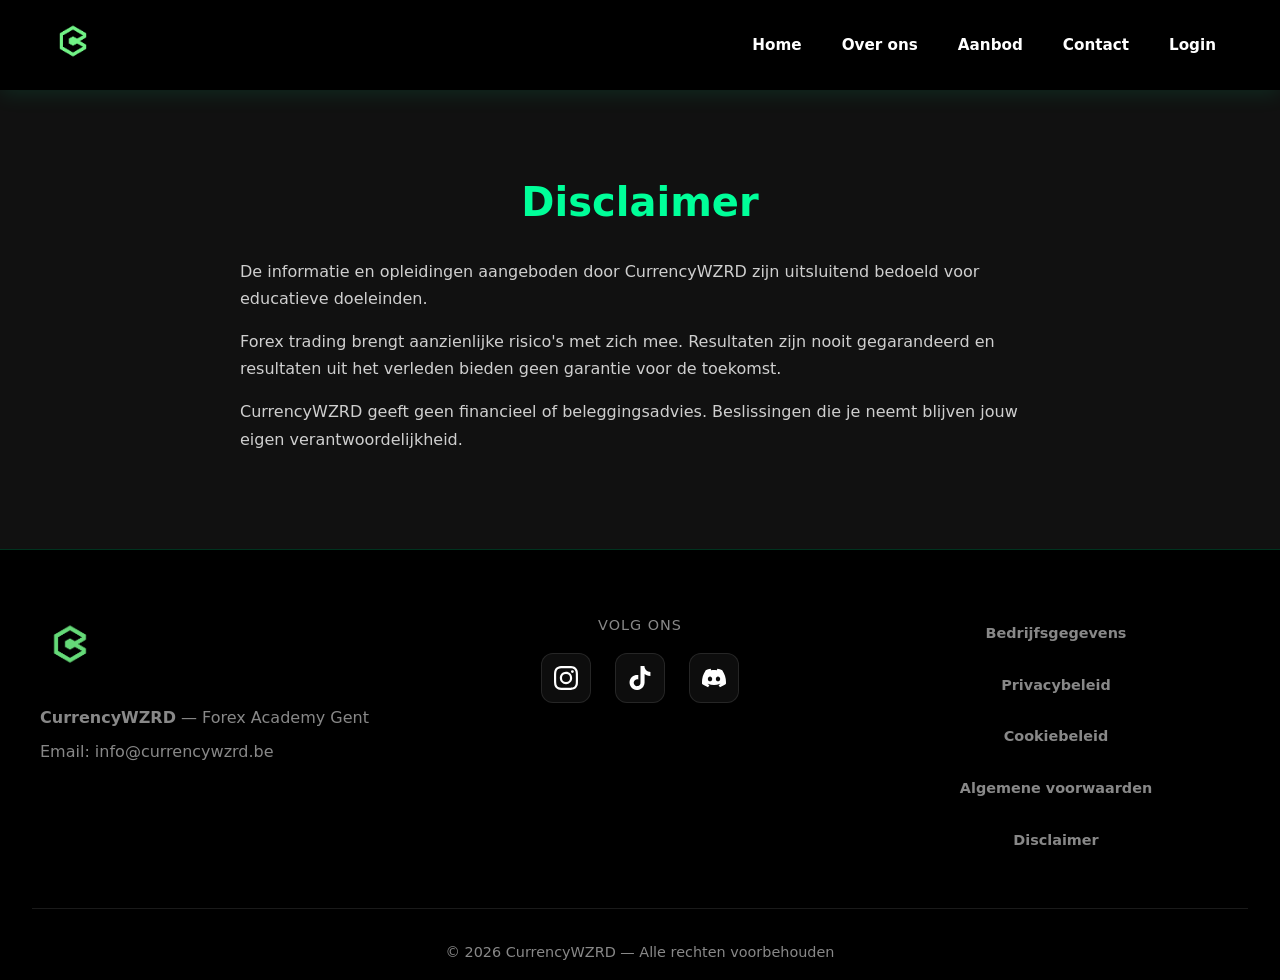
<file: disclaimer.html>
<!DOCTYPE html>
<html lang="nl">
<head>
  <meta charset="UTF-8" />
  <meta name="viewport" content="width=device-width, initial-scale=1.0"/>
  <title>Disclaimer | CurrencyWZRD</title>
  <link rel="stylesheet" href="styles.css" />
</head>
<body>

<header>
  <a href="index.html"><img src="logo.png" alt="Logo" class="logo"></a>
  <button class="hamburger" id="hamburger" aria-label="Menu openen">
    <span></span>
    <span></span>
    <span></span>
  </button>
  <nav>
    <a href="index.html">Home</a>
    <a href="over-ons.html">Over ons</a>
    <a href="pricing.html">Aanbod</a>
    <a href="contact.html">Contact</a>
    <a href="login.html">Login</a>
  </nav>
</header>

<!-- Fullscreen Mobile Menu -->
<div class="mobile-menu-overlay" id="mobileMenu">
  <button class="mobile-menu-close" id="mobileMenuClose" aria-label="Menu sluiten">&times;</button>
  <nav class="mobile-menu-nav">
    <a href="index.html">Home</a>
    <a href="over-ons.html">Over ons</a>
    <a href="pricing.html">Aanbod</a>
    <a href="contact.html">Contact</a>
    <a href="login.html">Login</a>
  </nav>
  <div class="mobile-menu-socials">
    <a href="https://www.instagram.com/currencywzrd" target="_blank" aria-label="Instagram" class="social-icon">
      <svg role="img" viewBox="0 0 24 24" xmlns="http://www.w3.org/2000/svg"><title>Instagram</title><path d="M7.0301.084c-1.2768.0602-2.1487.264-2.911.5634-.7888.3075-1.4575.72-2.1228 1.3877-.6652.6677-1.075 1.3368-1.3802 2.127-.2954.7638-.4956 1.6365-.552 2.914-.0564 1.2775-.0689 1.6882-.0626 4.947.0062 3.2586.0206 3.6671.0825 4.9473.061 1.2765.264 2.1482.5635 2.9107.308.7889.72 1.4573 1.388 2.1228.6679.6655 1.3365 1.0743 2.1285 1.38.7632.295 1.6361.4961 2.9134.552 1.2773.056 1.6884.069 4.9462.0627 3.2578-.0062 3.668-.0207 4.9478-.0814 1.28-.0607 2.147-.2652 2.9098-.5633.7889-.3086 1.4578-.72 2.1228-1.3881.665-.6682 1.0745-1.3378 1.3795-2.1284.2957-.7632.4966-1.636.552-2.9124.056-1.2809.0692-1.6898.063-4.948-.0063-3.2583-.021-3.6668-.0817-4.9465-.0607-1.2797-.264-2.1487-.5633-2.9117-.3084-.7889-.72-1.4568-1.3876-2.1228C21.2982 1.33 20.628.9208 19.8378.6165 19.074.321 18.2017.1197 16.9244.0645 15.6471.0093 15.236-.005 11.977.0014 8.718.0076 8.31.0215 7.0301.0839m.1402 21.6932c-1.17-.0509-1.8053-.2453-2.2287-.408-.5606-.216-.96-.4771-1.3819-.895-.422-.4178-.6811-.8186-.9-1.378-.1644-.4234-.3624-1.058-.4171-2.228-.0595-1.2645-.072-1.6442-.079-4.848-.007-3.2037.0053-3.583.0607-4.848.05-1.169.2456-1.805.408-2.2282.216-.5613.4762-.96.895-1.3816.4188-.4217.8184-.6814 1.3783-.9003.423-.1651 1.0575-.3614 2.227-.4171 1.2655-.06 1.6447-.072 4.848-.079 3.2033-.007 3.5835.005 4.8495.0608 1.169.0508 1.8053.2445 2.228.408.5608.216.96.4754 1.3816.895.4217.4194.6816.8176.9005 1.3787.1653.4217.3617 1.056.4169 2.2263.0602 1.2655.0739 1.645.0796 4.848.0058 3.203-.0055 3.5834-.061 4.848-.051 1.17-.245 1.8055-.408 2.2294-.216.5604-.4763.96-.8954 1.3814-.419.4215-.8181.6811-1.3783.9-.4224.1649-1.0577.3617-2.2262.4174-1.2656.0595-1.6448.072-4.8493.079-3.2045.007-3.5825-.006-4.848-.0608M16.953 5.5864A1.44 1.44 0 1 0 18.39 4.144a1.44 1.44 0 0 0-1.437 1.4424M5.8385 12.012c.0067 3.4032 2.7706 6.1557 6.173 6.1493 3.4026-.0065 6.157-2.7701 6.1506-6.1733-.0065-3.4032-2.771-6.1565-6.174-6.1498-3.403.0067-6.156 2.771-6.1496 6.1738M8 12.0077a4 4 0 1 1 4.008 3.9921A3.9996 3.9996 0 0 1 8 12.0077"/></svg>
    </a>
    <a href="https://www.tiktok.com/@currencywzrd" target="_blank" aria-label="TikTok" class="social-icon">
      <svg role="img" viewBox="0 0 24 24" xmlns="http://www.w3.org/2000/svg"><title>TikTok</title><path d="M12.525.02c1.31-.02 2.61-.01 3.91-.02.08 1.53.63 3.09 1.75 4.17 1.12 1.11 2.7 1.62 4.24 1.79v4.03c-1.44-.05-2.89-.35-4.2-.97-.57-.26-1.1-.59-1.62-.93-.01 2.92.01 5.84-.02 8.75-.08 1.4-.54 2.79-1.35 3.94-1.31 1.92-3.58 3.17-5.91 3.21-1.43.08-2.86-.31-4.08-1.03-2.02-1.19-3.44-3.37-3.65-5.71-.02-.5-.03-1-.01-1.49.18-1.9 1.12-3.72 2.58-4.96 1.66-1.44 3.98-2.13 6.15-1.72.02 1.48-.04 2.96-.04 4.44-.99-.32-2.15-.23-3.02.37-.63.41-1.11 1.04-1.36 1.75-.21.51-.15 1.07-.14 1.61.24 1.64 1.82 3.02 3.5 2.87 1.12-.01 2.19-.66 2.77-1.61.19-.33.4-.67.41-1.06.1-1.79.06-3.57.07-5.36.01-4.03-.01-8.05.02-12.07z"/></svg>
    </a>
    <a href="https://discord.gg/JOUWLINK" target="_blank" aria-label="Discord" class="social-icon">
      <svg role="img" viewBox="0 0 24 24" xmlns="http://www.w3.org/2000/svg"><title>Discord</title><path d="M20.317 4.3698a19.7913 19.7913 0 00-4.8851-1.5152.0741.0741 0 00-.0785.0371c-.211.3753-.4447.8648-.6083 1.2495-1.8447-.2762-3.68-.2762-5.4868 0-.1636-.3933-.4058-.8742-.6177-1.2495a.077.077 0 00-.0785-.037 19.7363 19.7363 0 00-4.8852 1.515.0699.0699 0 00-.0321.0277C.5334 9.0458-.319 13.5799.0992 18.0578a.0824.0824 0 00.0312.0561c2.0528 1.5076 4.0413 2.4228 5.9929 3.0294a.0777.0777 0 00.0842-.0276c.4616-.6304.8731-1.2952 1.226-1.9942a.076.076 0 00-.0416-.1057c-.6528-.2476-1.2743-.5495-1.8722-.8923a.077.077 0 01-.0076-.1277c.1258-.0943.2517-.1923.3718-.2914a.0743.0743 0 01.0776-.0105c3.9278 1.7933 8.18 1.7933 12.0614 0a.0739.0739 0 01.0785.0095c.1202.099.246.1981.3728.2924a.077.077 0 01-.0066.1276 12.2986 12.2986 0 01-1.873.8914.0766.0766 0 00-.0407.1067c.3604.698.7719 1.3628 1.225 1.9932a.076.076 0 00.0842.0286c1.961-.6067 3.9495-1.5219 6.0023-3.0294a.077.077 0 00.0313-.0552c.5004-5.177-.8382-9.6739-3.5485-13.6604a.061.061 0 00-.0312-.0286zM8.02 15.3312c-1.1825 0-2.1569-1.0857-2.1569-2.419 0-1.3332.9555-2.4189 2.157-2.4189 1.2108 0 2.1757 1.0952 2.1568 2.419 0 1.3332-.9555 2.4189-2.1569 2.4189zm7.9748 0c-1.1825 0-2.1569-1.0857-2.1569-2.419 0-1.3332.9554-2.4189 2.1569-2.4189 1.2108 0 2.1757 1.0952 2.1568 2.419 0 1.3332-.946 2.4189-2.1568 2.4189Z"/></svg>
    </a>
  </div>
</div>

<section class="section light">
  <div class="container">
    <h2>Disclaimer</h2>

    <div class="legal-content">
      <p>De informatie en opleidingen aangeboden door CurrencyWZRD zijn uitsluitend bedoeld voor educatieve doeleinden.</p>
      <p>Forex trading brengt aanzienlijke risico's met zich mee. Resultaten zijn nooit gegarandeerd en resultaten uit het verleden bieden geen garantie voor de toekomst.</p>
      <p>CurrencyWZRD geeft geen financieel of beleggingsadvies. Beslissingen die je neemt blijven jouw eigen verantwoordelijkheid.</p>
    </div>
  </div>
</section>

<footer class="footer">
  <div class="footer-content">
    <div class="footer-brand">
      <img src="logo.png" alt="CurrencyWZRD" class="footer-logo">
      <p><strong>CurrencyWZRD</strong> — Forex Academy Gent</p>
      <p>Email: info@currencywzrd.be</p>
    </div>

    <div class="footer-socials">
      <p>Volg ons</p>
      <div class="social-icons">
        <a href="https://www.instagram.com/currencywzrd" target="_blank" aria-label="Instagram" class="social-icon">
          <svg role="img" viewBox="0 0 24 24" xmlns="http://www.w3.org/2000/svg"><title>Instagram</title><path d="M7.0301.084c-1.2768.0602-2.1487.264-2.911.5634-.7888.3075-1.4575.72-2.1228 1.3877-.6652.6677-1.075 1.3368-1.3802 2.127-.2954.7638-.4956 1.6365-.552 2.914-.0564 1.2775-.0689 1.6882-.0626 4.947.0062 3.2586.0206 3.6671.0825 4.9473.061 1.2765.264 2.1482.5635 2.9107.308.7889.72 1.4573 1.388 2.1228.6679.6655 1.3365 1.0743 2.1285 1.38.7632.295 1.6361.4961 2.9134.552 1.2773.056 1.6884.069 4.9462.0627 3.2578-.0062 3.668-.0207 4.9478-.0814 1.28-.0607 2.147-.2652 2.9098-.5633.7889-.3086 1.4578-.72 2.1228-1.3881.665-.6682 1.0745-1.3378 1.3795-2.1284.2957-.7632.4966-1.636.552-2.9124.056-1.2809.0692-1.6898.063-4.948-.0063-3.2583-.021-3.6668-.0817-4.9465-.0607-1.2797-.264-2.1487-.5633-2.9117-.3084-.7889-.72-1.4568-1.3876-2.1228C21.2982 1.33 20.628.9208 19.8378.6165 19.074.321 18.2017.1197 16.9244.0645 15.6471.0093 15.236-.005 11.977.0014 8.718.0076 8.31.0215 7.0301.0839m.1402 21.6932c-1.17-.0509-1.8053-.2453-2.2287-.408-.5606-.216-.96-.4771-1.3819-.895-.422-.4178-.6811-.8186-.9-1.378-.1644-.4234-.3624-1.058-.4171-2.228-.0595-1.2645-.072-1.6442-.079-4.848-.007-3.2037.0053-3.583.0607-4.848.05-1.169.2456-1.805.408-2.2282.216-.5613.4762-.96.895-1.3816.4188-.4217.8184-.6814 1.3783-.9003.423-.1651 1.0575-.3614 2.227-.4171 1.2655-.06 1.6447-.072 4.848-.079 3.2033-.007 3.5835.005 4.8495.0608 1.169.0508 1.8053.2445 2.228.408.5608.216.96.4754 1.3816.895.4217.4194.6816.8176.9005 1.3787.1653.4217.3617 1.056.4169 2.2263.0602 1.2655.0739 1.645.0796 4.848.0058 3.203-.0055 3.5834-.061 4.848-.051 1.17-.245 1.8055-.408 2.2294-.216.5604-.4763.96-.8954 1.3814-.419.4215-.8181.6811-1.3783.9-.4224.1649-1.0577.3617-2.2262.4174-1.2656.0595-1.6448.072-4.8493.079-3.2045.007-3.5825-.006-4.848-.0608M16.953 5.5864A1.44 1.44 0 1 0 18.39 4.144a1.44 1.44 0 0 0-1.437 1.4424M5.8385 12.012c.0067 3.4032 2.7706 6.1557 6.173 6.1493 3.4026-.0065 6.157-2.7701 6.1506-6.1733-.0065-3.4032-2.771-6.1565-6.174-6.1498-3.403.0067-6.156 2.771-6.1496 6.1738M8 12.0077a4 4 0 1 1 4.008 3.9921A3.9996 3.9996 0 0 1 8 12.0077"/></svg>
        </a>
        <a href="https://www.tiktok.com/@currencywzrd" target="_blank" aria-label="TikTok" class="social-icon">
          <svg role="img" viewBox="0 0 24 24" xmlns="http://www.w3.org/2000/svg"><title>TikTok</title><path d="M12.525.02c1.31-.02 2.61-.01 3.91-.02.08 1.53.63 3.09 1.75 4.17 1.12 1.11 2.7 1.62 4.24 1.79v4.03c-1.44-.05-2.89-.35-4.2-.97-.57-.26-1.1-.59-1.62-.93-.01 2.92.01 5.84-.02 8.75-.08 1.4-.54 2.79-1.35 3.94-1.31 1.92-3.58 3.17-5.91 3.21-1.43.08-2.86-.31-4.08-1.03-2.02-1.19-3.44-3.37-3.65-5.71-.02-.5-.03-1-.01-1.49.18-1.9 1.12-3.72 2.58-4.96 1.66-1.44 3.98-2.13 6.15-1.72.02 1.48-.04 2.96-.04 4.44-.99-.32-2.15-.23-3.02.37-.63.41-1.11 1.04-1.36 1.75-.21.51-.15 1.07-.14 1.61.24 1.64 1.82 3.02 3.5 2.87 1.12-.01 2.19-.66 2.77-1.61.19-.33.4-.67.41-1.06.1-1.79.06-3.57.07-5.36.01-4.03-.01-8.05.02-12.07z"/></svg>
        </a>
        <a href="https://discord.gg/JOUWLINK" target="_blank" aria-label="Discord" class="social-icon">
          <svg role="img" viewBox="0 0 24 24" xmlns="http://www.w3.org/2000/svg"><title>Discord</title><path d="M20.317 4.3698a19.7913 19.7913 0 00-4.8851-1.5152.0741.0741 0 00-.0785.0371c-.211.3753-.4447.8648-.6083 1.2495-1.8447-.2762-3.68-.2762-5.4868 0-.1636-.3933-.4058-.8742-.6177-1.2495a.077.077 0 00-.0785-.037 19.7363 19.7363 0 00-4.8852 1.515.0699.0699 0 00-.0321.0277C.5334 9.0458-.319 13.5799.0992 18.0578a.0824.0824 0 00.0312.0561c2.0528 1.5076 4.0413 2.4228 5.9929 3.0294a.0777.0777 0 00.0842-.0276c.4616-.6304.8731-1.2952 1.226-1.9942a.076.076 0 00-.0416-.1057c-.6528-.2476-1.2743-.5495-1.8722-.8923a.077.077 0 01-.0076-.1277c.1258-.0943.2517-.1923.3718-.2914a.0743.0743 0 01.0776-.0105c3.9278 1.7933 8.18 1.7933 12.0614 0a.0739.0739 0 01.0785.0095c.1202.099.246.1981.3728.2924a.077.077 0 01-.0066.1276 12.2986 12.2986 0 01-1.873.8914.0766.0766 0 00-.0407.1067c.3604.698.7719 1.3628 1.225 1.9932a.076.076 0 00.0842.0286c1.961-.6067 3.9495-1.5219 6.0023-3.0294a.077.077 0 00.0313-.0552c.5004-5.177-.8382-9.6739-3.5485-13.6604a.061.061 0 00-.0312-.0286zM8.02 15.3312c-1.1825 0-2.1569-1.0857-2.1569-2.419 0-1.3332.9555-2.4189 2.157-2.4189 1.2108 0 2.1757 1.0952 2.1568 2.419 0 1.3332-.9555 2.4189-2.1569 2.4189zm7.9748 0c-1.1825 0-2.1569-1.0857-2.1569-2.419 0-1.3332.9554-2.4189 2.1569-2.4189 1.2108 0 2.1757 1.0952 2.1568 2.419 0 1.3332-.946 2.4189-2.1568 2.4189Z"/></svg>
        </a>
      </div>
    </div>

    <nav class="footer-links">
      <a href="bedrijfsgegevens.html">Bedrijfsgegevens</a>
      <a href="privacy.html">Privacybeleid</a>
      <a href="cookies.html">Cookiebeleid</a>
      <a href="voorwaarden.html">Algemene voorwaarden</a>
      <a href="disclaimer.html">Disclaimer</a>
    </nav>
  </div>

  <div class="footer-bottom">
    <p>&copy; 2026 CurrencyWZRD — Alle rechten voorbehouden</p>
  </div>
</footer>

<script src="script.js"></script>
</body>
</html>
</file>
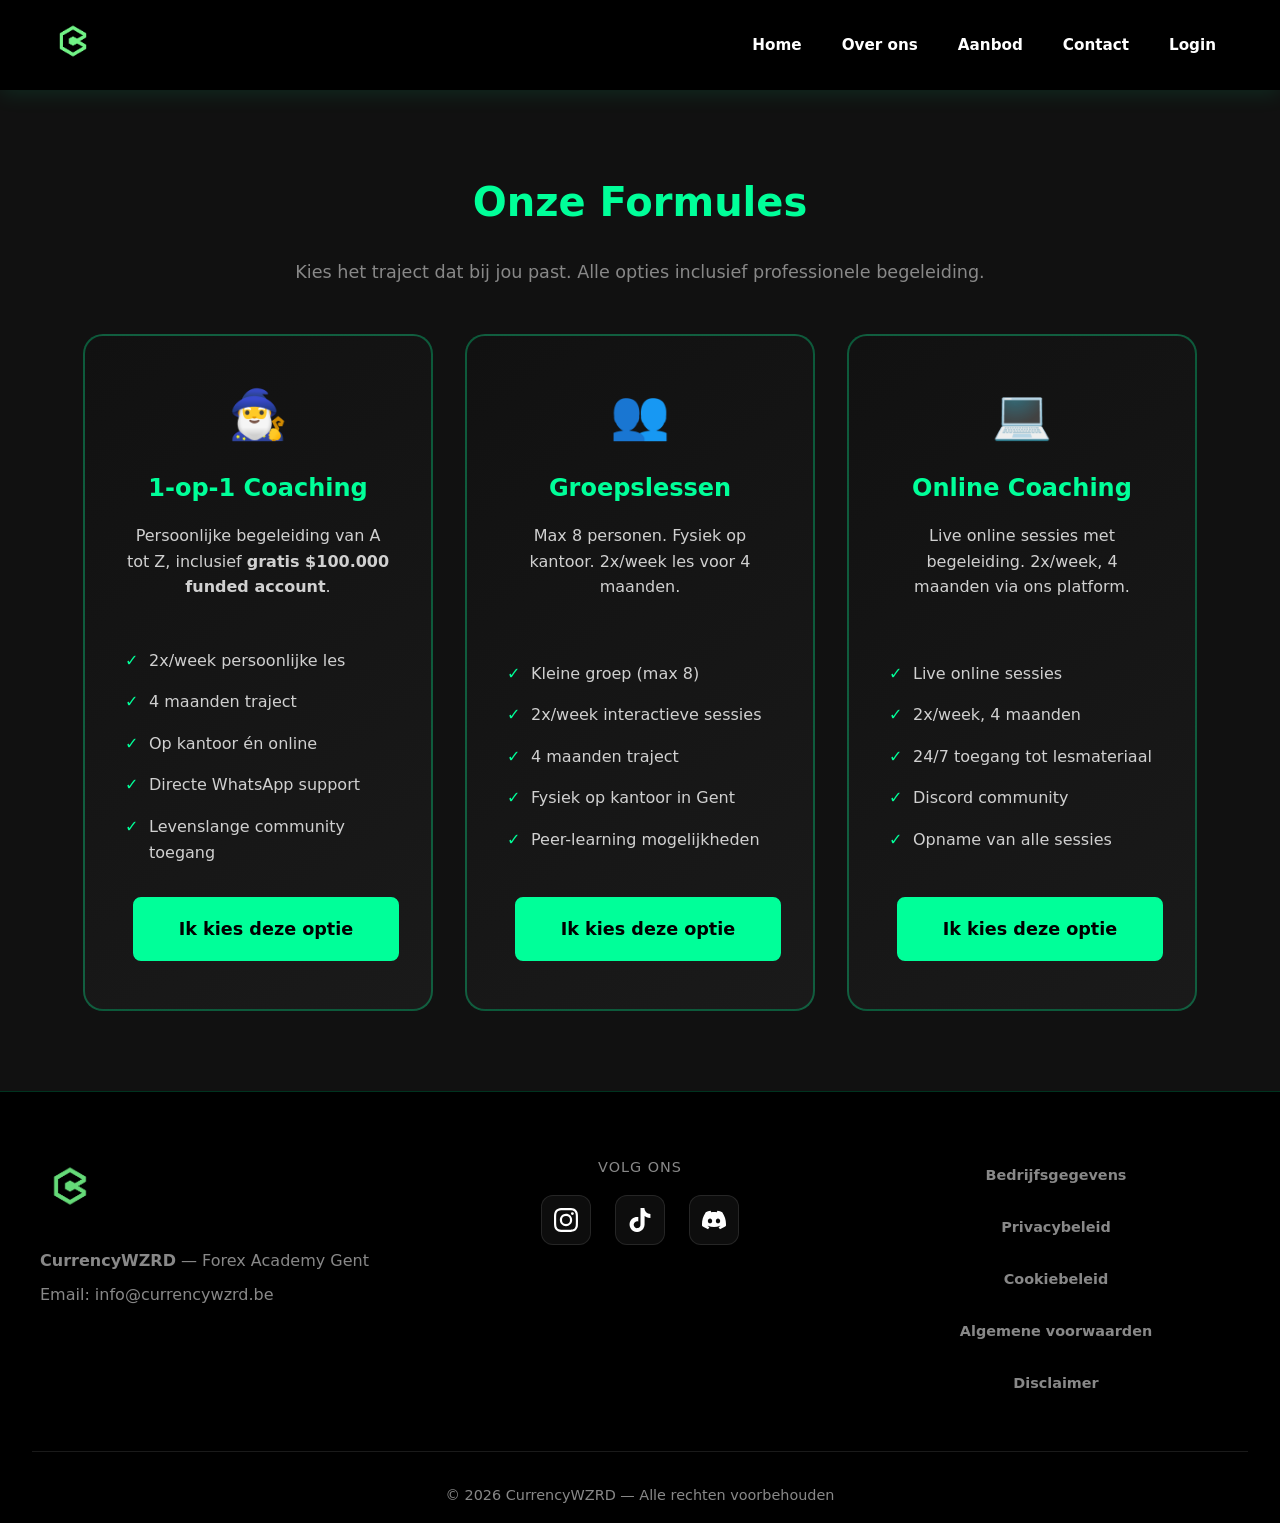
<file: pricing.html>
<!DOCTYPE html>
<html lang="nl">
<head>
  <meta charset="UTF-8" />
  <meta name="viewport" content="width=device-width, initial-scale=1.0"/>
  <title>Aanbod | CurrencyWZRD</title>
  <link rel="stylesheet" href="styles.css" />
</head>
<body>

<header>
  <a href="index.html"><img src="logo.png" alt="Logo" class="logo"></a>
  <button class="hamburger" id="hamburger" aria-label="Menu openen">
    <span></span>
    <span></span>
    <span></span>
  </button>
  <nav>
    <a href="index.html">Home</a>
    <a href="over-ons.html">Over ons</a>
    <a href="pricing.html">Aanbod</a>
    <a href="contact.html">Contact</a>
    <a href="login.html">Login</a>
  </nav>
</header>

<!-- Fullscreen Mobile Menu -->
<div class="mobile-menu-overlay" id="mobileMenu">
  <button class="mobile-menu-close" id="mobileMenuClose" aria-label="Menu sluiten">&times;</button>
  <nav class="mobile-menu-nav">
    <a href="index.html">Home</a>
    <a href="over-ons.html">Over ons</a>
    <a href="pricing.html">Aanbod</a>
    <a href="contact.html">Contact</a>
    <a href="login.html">Login</a>
  </nav>
  <div class="mobile-menu-socials">
    <a href="https://www.instagram.com/currencywzrd" target="_blank" aria-label="Instagram" class="social-icon">
      <svg role="img" viewBox="0 0 24 24" xmlns="http://www.w3.org/2000/svg"><title>Instagram</title><path d="M7.0301.084c-1.2768.0602-2.1487.264-2.911.5634-.7888.3075-1.4575.72-2.1228 1.3877-.6652.6677-1.075 1.3368-1.3802 2.127-.2954.7638-.4956 1.6365-.552 2.914-.0564 1.2775-.0689 1.6882-.0626 4.947.0062 3.2586.0206 3.6671.0825 4.9473.061 1.2765.264 2.1482.5635 2.9107.308.7889.72 1.4573 1.388 2.1228.6679.6655 1.3365 1.0743 2.1285 1.38.7632.295 1.6361.4961 2.9134.552 1.2773.056 1.6884.069 4.9462.0627 3.2578-.0062 3.668-.0207 4.9478-.0814 1.28-.0607 2.147-.2652 2.9098-.5633.7889-.3086 1.4578-.72 2.1228-1.3881.665-.6682 1.0745-1.3378 1.3795-2.1284.2957-.7632.4966-1.636.552-2.9124.056-1.2809.0692-1.6898.063-4.948-.0063-3.2583-.021-3.6668-.0817-4.9465-.0607-1.2797-.264-2.1487-.5633-2.9117-.3084-.7889-.72-1.4568-1.3876-2.1228C21.2982 1.33 20.628.9208 19.8378.6165 19.074.321 18.2017.1197 16.9244.0645 15.6471.0093 15.236-.005 11.977.0014 8.718.0076 8.31.0215 7.0301.0839m.1402 21.6932c-1.17-.0509-1.8053-.2453-2.2287-.408-.5606-.216-.96-.4771-1.3819-.895-.422-.4178-.6811-.8186-.9-1.378-.1644-.4234-.3624-1.058-.4171-2.228-.0595-1.2645-.072-1.6442-.079-4.848-.007-3.2037.0053-3.583.0607-4.848.05-1.169.2456-1.805.408-2.2282.216-.5613.4762-.96.895-1.3816.4188-.4217.8184-.6814 1.3783-.9003.423-.1651 1.0575-.3614 2.227-.4171 1.2655-.06 1.6447-.072 4.848-.079 3.2033-.007 3.5835.005 4.8495.0608 1.169.0508 1.8053.2445 2.228.408.5608.216.96.4754 1.3816.895.4217.4194.6816.8176.9005 1.3787.1653.4217.3617 1.056.4169 2.2263.0602 1.2655.0739 1.645.0796 4.848.0058 3.203-.0055 3.5834-.061 4.848-.051 1.17-.245 1.8055-.408 2.2294-.216.5604-.4763.96-.8954 1.3814-.419.4215-.8181.6811-1.3783.9-.4224.1649-1.0577.3617-2.2262.4174-1.2656.0595-1.6448.072-4.8493.079-3.2045.007-3.5825-.006-4.848-.0608M16.953 5.5864A1.44 1.44 0 1 0 18.39 4.144a1.44 1.44 0 0 0-1.437 1.4424M5.8385 12.012c.0067 3.4032 2.7706 6.1557 6.173 6.1493 3.4026-.0065 6.157-2.7701 6.1506-6.1733-.0065-3.4032-2.771-6.1565-6.174-6.1498-3.403.0067-6.156 2.771-6.1496 6.1738M8 12.0077a4 4 0 1 1 4.008 3.9921A3.9996 3.9996 0 0 1 8 12.0077"/></svg>
    </a>
    <a href="https://www.tiktok.com/@currencywzrd" target="_blank" aria-label="TikTok" class="social-icon">
      <svg role="img" viewBox="0 0 24 24" xmlns="http://www.w3.org/2000/svg"><title>TikTok</title><path d="M12.525.02c1.31-.02 2.61-.01 3.91-.02.08 1.53.63 3.09 1.75 4.17 1.12 1.11 2.7 1.62 4.24 1.79v4.03c-1.44-.05-2.89-.35-4.2-.97-.57-.26-1.1-.59-1.62-.93-.01 2.92.01 5.84-.02 8.75-.08 1.4-.54 2.79-1.35 3.94-1.31 1.92-3.58 3.17-5.91 3.21-1.43.08-2.86-.31-4.08-1.03-2.02-1.19-3.44-3.37-3.65-5.71-.02-.5-.03-1-.01-1.49.18-1.9 1.12-3.72 2.58-4.96 1.66-1.44 3.98-2.13 6.15-1.72.02 1.48-.04 2.96-.04 4.44-.99-.32-2.15-.23-3.02.37-.63.41-1.11 1.04-1.36 1.75-.21.51-.15 1.07-.14 1.61.24 1.64 1.82 3.02 3.5 2.87 1.12-.01 2.19-.66 2.77-1.61.19-.33.4-.67.41-1.06.1-1.79.06-3.57.07-5.36.01-4.03-.01-8.05.02-12.07z"/></svg>
    </a>
    <a href="https://discord.gg/JOUWLINK" target="_blank" aria-label="Discord" class="social-icon">
      <svg role="img" viewBox="0 0 24 24" xmlns="http://www.w3.org/2000/svg"><title>Discord</title><path d="M20.317 4.3698a19.7913 19.7913 0 00-4.8851-1.5152.0741.0741 0 00-.0785.0371c-.211.3753-.4447.8648-.6083 1.2495-1.8447-.2762-3.68-.2762-5.4868 0-.1636-.3933-.4058-.8742-.6177-1.2495a.077.077 0 00-.0785-.037 19.7363 19.7363 0 00-4.8852 1.515.0699.0699 0 00-.0321.0277C.5334 9.0458-.319 13.5799.0992 18.0578a.0824.0824 0 00.0312.0561c2.0528 1.5076 4.0413 2.4228 5.9929 3.0294a.0777.0777 0 00.0842-.0276c.4616-.6304.8731-1.2952 1.226-1.9942a.076.076 0 00-.0416-.1057c-.6528-.2476-1.2743-.5495-1.8722-.8923a.077.077 0 01-.0076-.1277c.1258-.0943.2517-.1923.3718-.2914a.0743.0743 0 01.0776-.0105c3.9278 1.7933 8.18 1.7933 12.0614 0a.0739.0739 0 01.0785.0095c.1202.099.246.1981.3728.2924a.077.077 0 01-.0066.1276 12.2986 12.2986 0 01-1.873.8914.0766.0766 0 00-.0407.1067c.3604.698.7719 1.3628 1.225 1.9932a.076.076 0 00.0842.0286c1.961-.6067 3.9495-1.5219 6.0023-3.0294a.077.077 0 00.0313-.0552c.5004-5.177-.8382-9.6739-3.5485-13.6604a.061.061 0 00-.0312-.0286zM8.02 15.3312c-1.1825 0-2.1569-1.0857-2.1569-2.419 0-1.3332.9555-2.4189 2.157-2.4189 1.2108 0 2.1757 1.0952 2.1568 2.419 0 1.3332-.9555 2.4189-2.1569 2.4189zm7.9748 0c-1.1825 0-2.1569-1.0857-2.1569-2.419 0-1.3332.9554-2.4189 2.1569-2.4189 1.2108 0 2.1757 1.0952 2.1568 2.419 0 1.3332-.946 2.4189-2.1568 2.4189Z"/></svg>
    </a>
  </div>
</div>

<section class="section light">
  <div class="container">
    <h2>Onze Formules</h2>
    <p class="section-subtitle">Kies het traject dat bij jou past. Alle opties inclusief professionele begeleiding.</p>
    
    <div class="pricing-grid">

      <div class="pricing-box">
        <div class="pricing-icon">🧙‍♂️</div>
        <h3>1-op-1 Coaching</h3>
        <p>Persoonlijke begeleiding van A tot Z, inclusief <strong>gratis $100.000 funded account</strong>.</p>
        <ul class="pricing-features">
          <li>2x/week persoonlijke les</li>
          <li>4 maanden traject</li>
          <li>Op kantoor én online</li>
          <li>Directe WhatsApp support</li>
          <li>Levenslange community toegang</li>
        </ul>
        <a class="btn-primary" href="mailto:info@currencywzrd.be?subject=Offerte aanvraag – 1-op-1 Coaching">Ik kies deze optie</a>
      </div>

      <div class="pricing-box">
        <div class="pricing-icon">👥</div>
        <h3>Groepslessen</h3>
        <p>Max 8 personen. Fysiek op kantoor. 2x/week les voor 4 maanden.</p>
        <ul class="pricing-features">
          <li>Kleine groep (max 8)</li>
          <li>2x/week interactieve sessies</li>
          <li>4 maanden traject</li>
          <li>Fysiek op kantoor in Gent</li>
          <li>Peer-learning mogelijkheden</li>
        </ul>
        <a class="btn-primary" href="mailto:info@currencywzrd.be?subject=Offerte aanvraag – Groepslessen">Ik kies deze optie</a>
      </div>

      <div class="pricing-box">
        <div class="pricing-icon">💻</div>
        <h3>Online Coaching</h3>
        <p>Live online sessies met begeleiding. 2x/week, 4 maanden via ons platform.</p>
        <ul class="pricing-features">
          <li>Live online sessies</li>
          <li>2x/week, 4 maanden</li>
          <li>24/7 toegang tot lesmateriaal</li>
          <li>Discord community</li>
          <li>Opname van alle sessies</li>
        </ul>
        <a class="btn-primary" href="mailto:info@currencywzrd.be?subject=Offerte aanvraag – Online Coaching">Ik kies deze optie</a>
      </div>

    </div>
  </div>
</section>

<footer class="footer">
  <div class="footer-content">
    <div class="footer-brand">
      <img src="logo.png" alt="CurrencyWZRD" class="footer-logo">
      <p><strong>CurrencyWZRD</strong> — Forex Academy Gent</p>
      <p>Email: info@currencywzrd.be</p>
    </div>
    
    <div class="footer-socials">
      <p>Volg ons</p>
      <div class="social-icons">
        <a href="https://www.instagram.com/currencywzrd" target="_blank" aria-label="Instagram" class="social-icon">
          <svg role="img" viewBox="0 0 24 24" xmlns="http://www.w3.org/2000/svg"><title>Instagram</title><path d="M7.0301.084c-1.2768.0602-2.1487.264-2.911.5634-.7888.3075-1.4575.72-2.1228 1.3877-.6652.6677-1.075 1.3368-1.3802 2.127-.2954.7638-.4956 1.6365-.552 2.914-.0564 1.2775-.0689 1.6882-.0626 4.947.0062 3.2586.0206 3.6671.0825 4.9473.061 1.2765.264 2.1482.5635 2.9107.308.7889.72 1.4573 1.388 2.1228.6679.6655 1.3365 1.0743 2.1285 1.38.7632.295 1.6361.4961 2.9134.552 1.2773.056 1.6884.069 4.9462.0627 3.2578-.0062 3.668-.0207 4.9478-.0814 1.28-.0607 2.147-.2652 2.9098-.5633.7889-.3086 1.4578-.72 2.1228-1.3881.665-.6682 1.0745-1.3378 1.3795-2.1284.2957-.7632.4966-1.636.552-2.9124.056-1.2809.0692-1.6898.063-4.948-.0063-3.2583-.021-3.6668-.0817-4.9465-.0607-1.2797-.264-2.1487-.5633-2.9117-.3084-.7889-.72-1.4568-1.3876-2.1228C21.2982 1.33 20.628.9208 19.8378.6165 19.074.321 18.2017.1197 16.9244.0645 15.6471.0093 15.236-.005 11.977.0014 8.718.0076 8.31.0215 7.0301.0839m.1402 21.6932c-1.17-.0509-1.8053-.2453-2.2287-.408-.5606-.216-.96-.4771-1.3819-.895-.422-.4178-.6811-.8186-.9-1.378-.1644-.4234-.3624-1.058-.4171-2.228-.0595-1.2645-.072-1.6442-.079-4.848-.007-3.2037.0053-3.583.0607-4.848.05-1.169.2456-1.805.408-2.2282.216-.5613.4762-.96.895-1.3816.4188-.4217.8184-.6814 1.3783-.9003.423-.1651 1.0575-.3614 2.227-.4171 1.2655-.06 1.6447-.072 4.848-.079 3.2033-.007 3.5835.005 4.8495.0608 1.169.0508 1.8053.2445 2.228.408.5608.216.96.4754 1.3816.895.4217.4194.6816.8176.9005 1.3787.1653.4217.3617 1.056.4169 2.2263.0602 1.2655.0739 1.645.0796 4.848.0058 3.203-.0055 3.5834-.061 4.848-.051 1.17-.245 1.8055-.408 2.2294-.216.5604-.4763.96-.8954 1.3814-.419.4215-.8181.6811-1.3783.9-.4224.1649-1.0577.3617-2.2262.4174-1.2656.0595-1.6448.072-4.8493.079-3.2045.007-3.5825-.006-4.848-.0608M16.953 5.5864A1.44 1.44 0 1 0 18.39 4.144a1.44 1.44 0 0 0-1.437 1.4424M5.8385 12.012c.0067 3.4032 2.7706 6.1557 6.173 6.1493 3.4026-.0065 6.157-2.7701 6.1506-6.1733-.0065-3.4032-2.771-6.1565-6.174-6.1498-3.403.0067-6.156 2.771-6.1496 6.1738M8 12.0077a4 4 0 1 1 4.008 3.9921A3.9996 3.9996 0 0 1 8 12.0077"/></svg>
        </a>
        <a href="https://www.tiktok.com/@currencywzrd" target="_blank" aria-label="TikTok" class="social-icon">
          <svg role="img" viewBox="0 0 24 24" xmlns="http://www.w3.org/2000/svg"><title>TikTok</title><path d="M12.525.02c1.31-.02 2.61-.01 3.91-.02.08 1.53.63 3.09 1.75 4.17 1.12 1.11 2.7 1.62 4.24 1.79v4.03c-1.44-.05-2.89-.35-4.2-.97-.57-.26-1.1-.59-1.62-.93-.01 2.92.01 5.84-.02 8.75-.08 1.4-.54 2.79-1.35 3.94-1.31 1.92-3.58 3.17-5.91 3.21-1.43.08-2.86-.31-4.08-1.03-2.02-1.19-3.44-3.37-3.65-5.71-.02-.5-.03-1-.01-1.49.18-1.9 1.12-3.72 2.58-4.96 1.66-1.44 3.98-2.13 6.15-1.72.02 1.48-.04 2.96-.04 4.44-.99-.32-2.15-.23-3.02.37-.63.41-1.11 1.04-1.36 1.75-.21.51-.15 1.07-.14 1.61.24 1.64 1.82 3.02 3.5 2.87 1.12-.01 2.19-.66 2.77-1.61.19-.33.4-.67.41-1.06.1-1.79.06-3.57.07-5.36.01-4.03-.01-8.05.02-12.07z"/></svg>
        </a>
        <a href="https://discord.gg/JOUWLINK" target="_blank" aria-label="Discord" class="social-icon">
          <svg role="img" viewBox="0 0 24 24" xmlns="http://www.w3.org/2000/svg"><title>Discord</title><path d="M20.317 4.3698a19.7913 19.7913 0 00-4.8851-1.5152.0741.0741 0 00-.0785.0371c-.211.3753-.4447.8648-.6083 1.2495-1.8447-.2762-3.68-.2762-5.4868 0-.1636-.3933-.4058-.8742-.6177-1.2495a.077.077 0 00-.0785-.037 19.7363 19.7363 0 00-4.8852 1.515.0699.0699 0 00-.0321.0277C.5334 9.0458-.319 13.5799.0992 18.0578a.0824.0824 0 00.0312.0561c2.0528 1.5076 4.0413 2.4228 5.9929 3.0294a.0777.0777 0 00.0842-.0276c.4616-.6304.8731-1.2952 1.226-1.9942a.076.076 0 00-.0416-.1057c-.6528-.2476-1.2743-.5495-1.8722-.8923a.077.077 0 01-.0076-.1277c.1258-.0943.2517-.1923.3718-.2914a.0743.0743 0 01.0776-.0105c3.9278 1.7933 8.18 1.7933 12.0614 0a.0739.0739 0 01.0785.0095c.1202.099.246.1981.3728.2924a.077.077 0 01-.0066.1276 12.2986 12.2986 0 01-1.873.8914.0766.0766 0 00-.0407.1067c.3604.698.7719 1.3628 1.225 1.9932a.076.076 0 00.0842.0286c1.961-.6067 3.9495-1.5219 6.0023-3.0294a.077.077 0 00.0313-.0552c.5004-5.177-.8382-9.6739-3.5485-13.6604a.061.061 0 00-.0312-.0286zM8.02 15.3312c-1.1825 0-2.1569-1.0857-2.1569-2.419 0-1.3332.9555-2.4189 2.157-2.4189 1.2108 0 2.1757 1.0952 2.1568 2.419 0 1.3332-.9555 2.4189-2.1569 2.4189zm7.9748 0c-1.1825 0-2.1569-1.0857-2.1569-2.419 0-1.3332.9554-2.4189 2.1569-2.4189 1.2108 0 2.1757 1.0952 2.1568 2.419 0 1.3332-.946 2.4189-2.1568 2.4189Z"/></svg>
        </a>
      </div>
    </div>

    <nav class="footer-links">
      <a href="bedrijfsgegevens.html">Bedrijfsgegevens</a>
      <a href="privacy.html">Privacybeleid</a>
      <a href="cookies.html">Cookiebeleid</a>
      <a href="voorwaarden.html">Algemene voorwaarden</a>
      <a href="disclaimer.html">Disclaimer</a>
    </nav>
  </div>
  
  <div class="footer-bottom">
    <p>© 2026 CurrencyWZRD — Alle rechten voorbehouden</p>
  </div>
</footer>

<script src="script.js"></script>
</body>
</html>
</file>
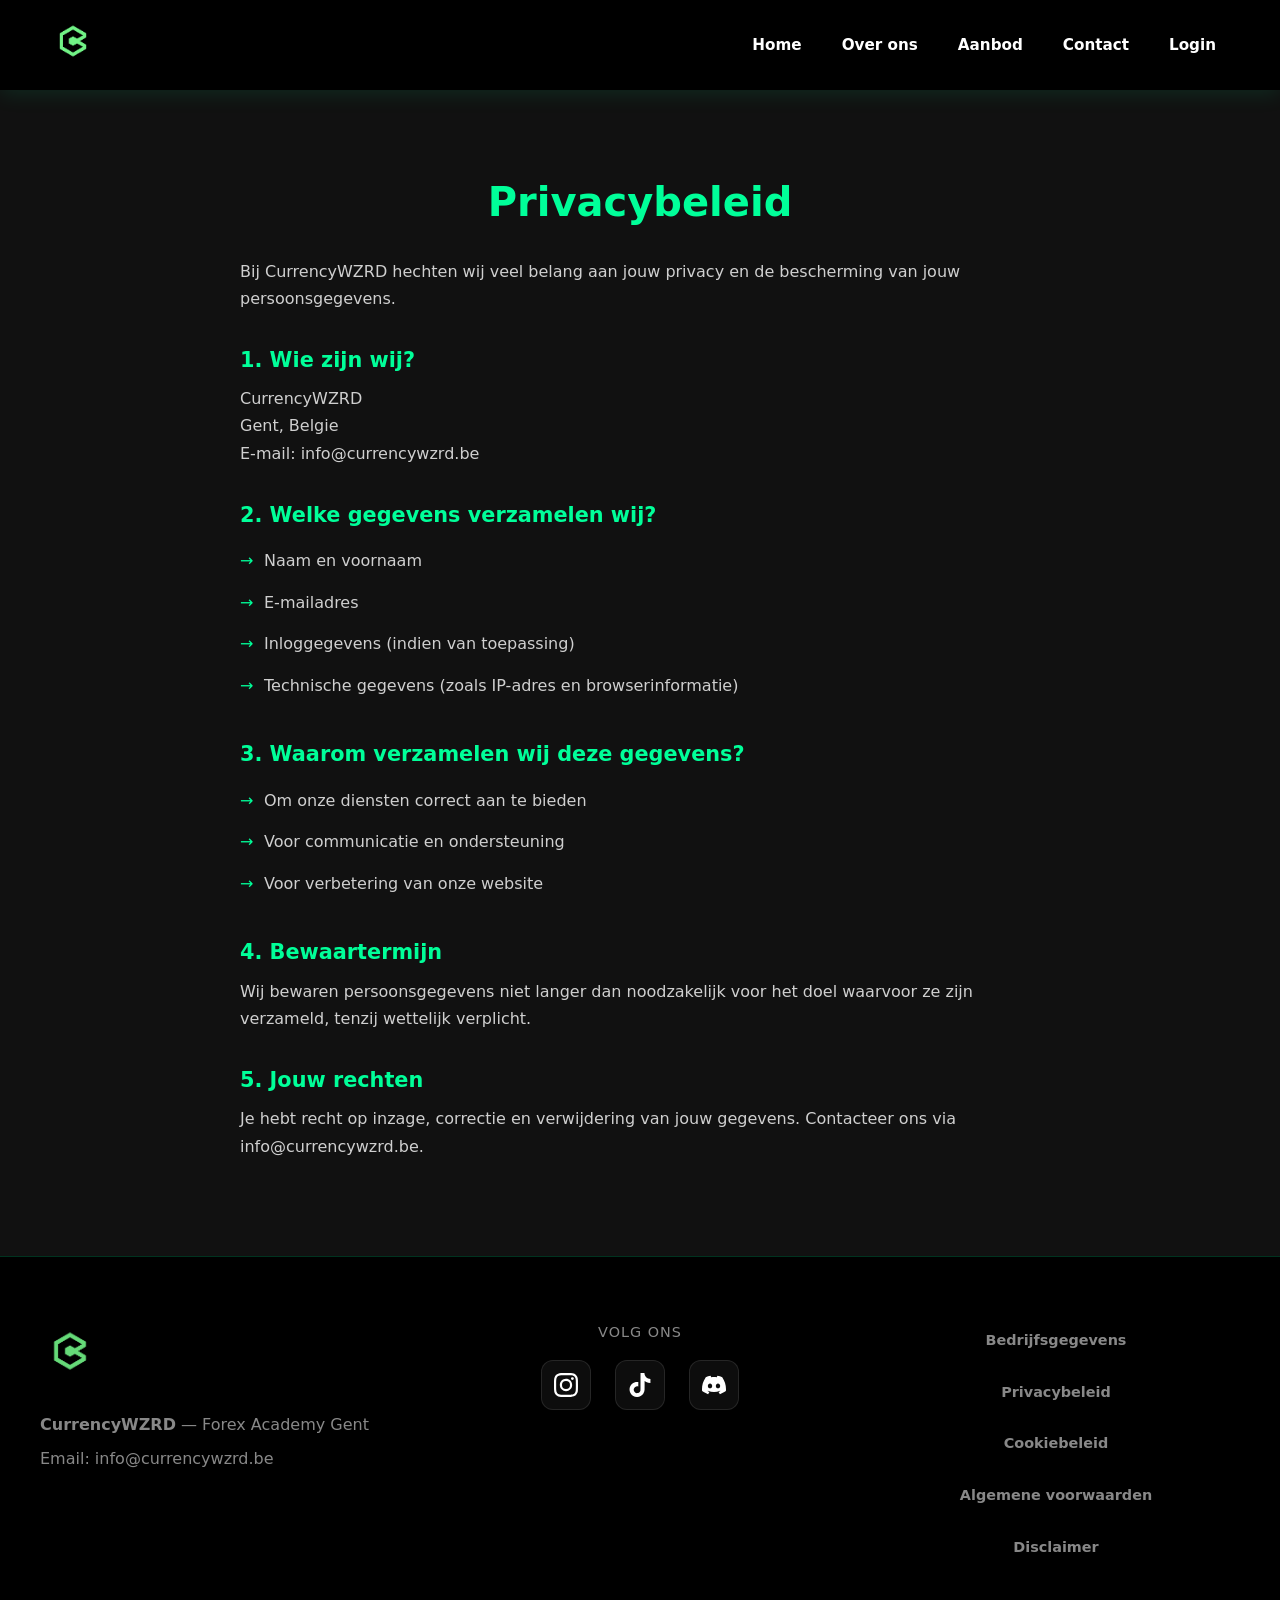
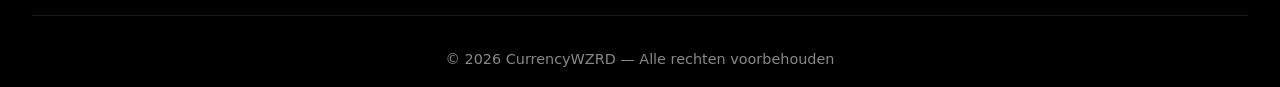
<file: privacy.html>
<!DOCTYPE html>
<html lang="nl">
<head>
  <meta charset="UTF-8" />
  <meta name="viewport" content="width=device-width, initial-scale=1.0"/>
  <title>Privacybeleid | CurrencyWZRD</title>
  <link rel="stylesheet" href="styles.css" />
</head>
<body>

<header>
  <a href="index.html"><img src="logo.png" alt="Logo" class="logo"></a>
  <button class="hamburger" id="hamburger" aria-label="Menu openen">
    <span></span>
    <span></span>
    <span></span>
  </button>
  <nav>
    <a href="index.html">Home</a>
    <a href="over-ons.html">Over ons</a>
    <a href="pricing.html">Aanbod</a>
    <a href="contact.html">Contact</a>
    <a href="login.html">Login</a>
  </nav>
</header>

<!-- Fullscreen Mobile Menu -->
<div class="mobile-menu-overlay" id="mobileMenu">
  <button class="mobile-menu-close" id="mobileMenuClose" aria-label="Menu sluiten">&times;</button>
  <nav class="mobile-menu-nav">
    <a href="index.html">Home</a>
    <a href="over-ons.html">Over ons</a>
    <a href="pricing.html">Aanbod</a>
    <a href="contact.html">Contact</a>
    <a href="login.html">Login</a>
  </nav>
  <div class="mobile-menu-socials">
    <a href="https://www.instagram.com/currencywzrd" target="_blank" aria-label="Instagram" class="social-icon">
      <svg role="img" viewBox="0 0 24 24" xmlns="http://www.w3.org/2000/svg"><title>Instagram</title><path d="M7.0301.084c-1.2768.0602-2.1487.264-2.911.5634-.7888.3075-1.4575.72-2.1228 1.3877-.6652.6677-1.075 1.3368-1.3802 2.127-.2954.7638-.4956 1.6365-.552 2.914-.0564 1.2775-.0689 1.6882-.0626 4.947.0062 3.2586.0206 3.6671.0825 4.9473.061 1.2765.264 2.1482.5635 2.9107.308.7889.72 1.4573 1.388 2.1228.6679.6655 1.3365 1.0743 2.1285 1.38.7632.295 1.6361.4961 2.9134.552 1.2773.056 1.6884.069 4.9462.0627 3.2578-.0062 3.668-.0207 4.9478-.0814 1.28-.0607 2.147-.2652 2.9098-.5633.7889-.3086 1.4578-.72 2.1228-1.3881.665-.6682 1.0745-1.3378 1.3795-2.1284.2957-.7632.4966-1.636.552-2.9124.056-1.2809.0692-1.6898.063-4.948-.0063-3.2583-.021-3.6668-.0817-4.9465-.0607-1.2797-.264-2.1487-.5633-2.9117-.3084-.7889-.72-1.4568-1.3876-2.1228C21.2982 1.33 20.628.9208 19.8378.6165 19.074.321 18.2017.1197 16.9244.0645 15.6471.0093 15.236-.005 11.977.0014 8.718.0076 8.31.0215 7.0301.0839m.1402 21.6932c-1.17-.0509-1.8053-.2453-2.2287-.408-.5606-.216-.96-.4771-1.3819-.895-.422-.4178-.6811-.8186-.9-1.378-.1644-.4234-.3624-1.058-.4171-2.228-.0595-1.2645-.072-1.6442-.079-4.848-.007-3.2037.0053-3.583.0607-4.848.05-1.169.2456-1.805.408-2.2282.216-.5613.4762-.96.895-1.3816.4188-.4217.8184-.6814 1.3783-.9003.423-.1651 1.0575-.3614 2.227-.4171 1.2655-.06 1.6447-.072 4.848-.079 3.2033-.007 3.5835.005 4.8495.0608 1.169.0508 1.8053.2445 2.228.408.5608.216.96.4754 1.3816.895.4217.4194.6816.8176.9005 1.3787.1653.4217.3617 1.056.4169 2.2263.0602 1.2655.0739 1.645.0796 4.848.0058 3.203-.0055 3.5834-.061 4.848-.051 1.17-.245 1.8055-.408 2.2294-.216.5604-.4763.96-.8954 1.3814-.419.4215-.8181.6811-1.3783.9-.4224.1649-1.0577.3617-2.2262.4174-1.2656.0595-1.6448.072-4.8493.079-3.2045.007-3.5825-.006-4.848-.0608M16.953 5.5864A1.44 1.44 0 1 0 18.39 4.144a1.44 1.44 0 0 0-1.437 1.4424M5.8385 12.012c.0067 3.4032 2.7706 6.1557 6.173 6.1493 3.4026-.0065 6.157-2.7701 6.1506-6.1733-.0065-3.4032-2.771-6.1565-6.174-6.1498-3.403.0067-6.156 2.771-6.1496 6.1738M8 12.0077a4 4 0 1 1 4.008 3.9921A3.9996 3.9996 0 0 1 8 12.0077"/></svg>
    </a>
    <a href="https://www.tiktok.com/@currencywzrd" target="_blank" aria-label="TikTok" class="social-icon">
      <svg role="img" viewBox="0 0 24 24" xmlns="http://www.w3.org/2000/svg"><title>TikTok</title><path d="M12.525.02c1.31-.02 2.61-.01 3.91-.02.08 1.53.63 3.09 1.75 4.17 1.12 1.11 2.7 1.62 4.24 1.79v4.03c-1.44-.05-2.89-.35-4.2-.97-.57-.26-1.1-.59-1.62-.93-.01 2.92.01 5.84-.02 8.75-.08 1.4-.54 2.79-1.35 3.94-1.31 1.92-3.58 3.17-5.91 3.21-1.43.08-2.86-.31-4.08-1.03-2.02-1.19-3.44-3.37-3.65-5.71-.02-.5-.03-1-.01-1.49.18-1.9 1.12-3.72 2.58-4.96 1.66-1.44 3.98-2.13 6.15-1.72.02 1.48-.04 2.96-.04 4.44-.99-.32-2.15-.23-3.02.37-.63.41-1.11 1.04-1.36 1.75-.21.51-.15 1.07-.14 1.61.24 1.64 1.82 3.02 3.5 2.87 1.12-.01 2.19-.66 2.77-1.61.19-.33.4-.67.41-1.06.1-1.79.06-3.57.07-5.36.01-4.03-.01-8.05.02-12.07z"/></svg>
    </a>
    <a href="https://discord.gg/JOUWLINK" target="_blank" aria-label="Discord" class="social-icon">
      <svg role="img" viewBox="0 0 24 24" xmlns="http://www.w3.org/2000/svg"><title>Discord</title><path d="M20.317 4.3698a19.7913 19.7913 0 00-4.8851-1.5152.0741.0741 0 00-.0785.0371c-.211.3753-.4447.8648-.6083 1.2495-1.8447-.2762-3.68-.2762-5.4868 0-.1636-.3933-.4058-.8742-.6177-1.2495a.077.077 0 00-.0785-.037 19.7363 19.7363 0 00-4.8852 1.515.0699.0699 0 00-.0321.0277C.5334 9.0458-.319 13.5799.0992 18.0578a.0824.0824 0 00.0312.0561c2.0528 1.5076 4.0413 2.4228 5.9929 3.0294a.0777.0777 0 00.0842-.0276c.4616-.6304.8731-1.2952 1.226-1.9942a.076.076 0 00-.0416-.1057c-.6528-.2476-1.2743-.5495-1.8722-.8923a.077.077 0 01-.0076-.1277c.1258-.0943.2517-.1923.3718-.2914a.0743.0743 0 01.0776-.0105c3.9278 1.7933 8.18 1.7933 12.0614 0a.0739.0739 0 01.0785.0095c.1202.099.246.1981.3728.2924a.077.077 0 01-.0066.1276 12.2986 12.2986 0 01-1.873.8914.0766.0766 0 00-.0407.1067c.3604.698.7719 1.3628 1.225 1.9932a.076.076 0 00.0842.0286c1.961-.6067 3.9495-1.5219 6.0023-3.0294a.077.077 0 00.0313-.0552c.5004-5.177-.8382-9.6739-3.5485-13.6604a.061.061 0 00-.0312-.0286zM8.02 15.3312c-1.1825 0-2.1569-1.0857-2.1569-2.419 0-1.3332.9555-2.4189 2.157-2.4189 1.2108 0 2.1757 1.0952 2.1568 2.419 0 1.3332-.9555 2.4189-2.1569 2.4189zm7.9748 0c-1.1825 0-2.1569-1.0857-2.1569-2.419 0-1.3332.9554-2.4189 2.1569-2.4189 1.2108 0 2.1757 1.0952 2.1568 2.419 0 1.3332-.946 2.4189-2.1568 2.4189Z"/></svg>
    </a>
  </div>
</div>

<section class="section light">
  <div class="container">
    <h2>Privacybeleid</h2>

    <div class="legal-content">
      <p>Bij CurrencyWZRD hechten wij veel belang aan jouw privacy en de bescherming van jouw persoonsgegevens.</p>

      <h3>1. Wie zijn wij?</h3>
      <p>CurrencyWZRD<br>Gent, Belgie<br>E-mail: info@currencywzrd.be</p>

      <h3>2. Welke gegevens verzamelen wij?</h3>
      <ul>
        <li>Naam en voornaam</li>
        <li>E-mailadres</li>
        <li>Inloggegevens (indien van toepassing)</li>
        <li>Technische gegevens (zoals IP-adres en browserinformatie)</li>
      </ul>

      <h3>3. Waarom verzamelen wij deze gegevens?</h3>
      <ul>
        <li>Om onze diensten correct aan te bieden</li>
        <li>Voor communicatie en ondersteuning</li>
        <li>Voor verbetering van onze website</li>
      </ul>

      <h3>4. Bewaartermijn</h3>
      <p>Wij bewaren persoonsgegevens niet langer dan noodzakelijk voor het doel waarvoor ze zijn verzameld, tenzij wettelijk verplicht.</p>

      <h3>5. Jouw rechten</h3>
      <p>Je hebt recht op inzage, correctie en verwijdering van jouw gegevens. Contacteer ons via info@currencywzrd.be.</p>
    </div>
  </div>
</section>

<footer class="footer">
  <div class="footer-content">
    <div class="footer-brand">
      <img src="logo.png" alt="CurrencyWZRD" class="footer-logo">
      <p><strong>CurrencyWZRD</strong> — Forex Academy Gent</p>
      <p>Email: info@currencywzrd.be</p>
    </div>

    <div class="footer-socials">
      <p>Volg ons</p>
      <div class="social-icons">
        <a href="https://www.instagram.com/currencywzrd" target="_blank" aria-label="Instagram" class="social-icon">
          <svg role="img" viewBox="0 0 24 24" xmlns="http://www.w3.org/2000/svg"><title>Instagram</title><path d="M7.0301.084c-1.2768.0602-2.1487.264-2.911.5634-.7888.3075-1.4575.72-2.1228 1.3877-.6652.6677-1.075 1.3368-1.3802 2.127-.2954.7638-.4956 1.6365-.552 2.914-.0564 1.2775-.0689 1.6882-.0626 4.947.0062 3.2586.0206 3.6671.0825 4.9473.061 1.2765.264 2.1482.5635 2.9107.308.7889.72 1.4573 1.388 2.1228.6679.6655 1.3365 1.0743 2.1285 1.38.7632.295 1.6361.4961 2.9134.552 1.2773.056 1.6884.069 4.9462.0627 3.2578-.0062 3.668-.0207 4.9478-.0814 1.28-.0607 2.147-.2652 2.9098-.5633.7889-.3086 1.4578-.72 2.1228-1.3881.665-.6682 1.0745-1.3378 1.3795-2.1284.2957-.7632.4966-1.636.552-2.9124.056-1.2809.0692-1.6898.063-4.948-.0063-3.2583-.021-3.6668-.0817-4.9465-.0607-1.2797-.264-2.1487-.5633-2.9117-.3084-.7889-.72-1.4568-1.3876-2.1228C21.2982 1.33 20.628.9208 19.8378.6165 19.074.321 18.2017.1197 16.9244.0645 15.6471.0093 15.236-.005 11.977.0014 8.718.0076 8.31.0215 7.0301.0839m.1402 21.6932c-1.17-.0509-1.8053-.2453-2.2287-.408-.5606-.216-.96-.4771-1.3819-.895-.422-.4178-.6811-.8186-.9-1.378-.1644-.4234-.3624-1.058-.4171-2.228-.0595-1.2645-.072-1.6442-.079-4.848-.007-3.2037.0053-3.583.0607-4.848.05-1.169.2456-1.805.408-2.2282.216-.5613.4762-.96.895-1.3816.4188-.4217.8184-.6814 1.3783-.9003.423-.1651 1.0575-.3614 2.227-.4171 1.2655-.06 1.6447-.072 4.848-.079 3.2033-.007 3.5835.005 4.8495.0608 1.169.0508 1.8053.2445 2.228.408.5608.216.96.4754 1.3816.895.4217.4194.6816.8176.9005 1.3787.1653.4217.3617 1.056.4169 2.2263.0602 1.2655.0739 1.645.0796 4.848.0058 3.203-.0055 3.5834-.061 4.848-.051 1.17-.245 1.8055-.408 2.2294-.216.5604-.4763.96-.8954 1.3814-.419.4215-.8181.6811-1.3783.9-.4224.1649-1.0577.3617-2.2262.4174-1.2656.0595-1.6448.072-4.8493.079-3.2045.007-3.5825-.006-4.848-.0608M16.953 5.5864A1.44 1.44 0 1 0 18.39 4.144a1.44 1.44 0 0 0-1.437 1.4424M5.8385 12.012c.0067 3.4032 2.7706 6.1557 6.173 6.1493 3.4026-.0065 6.157-2.7701 6.1506-6.1733-.0065-3.4032-2.771-6.1565-6.174-6.1498-3.403.0067-6.156 2.771-6.1496 6.1738M8 12.0077a4 4 0 1 1 4.008 3.9921A3.9996 3.9996 0 0 1 8 12.0077"/></svg>
        </a>
        <a href="https://www.tiktok.com/@currencywzrd" target="_blank" aria-label="TikTok" class="social-icon">
          <svg role="img" viewBox="0 0 24 24" xmlns="http://www.w3.org/2000/svg"><title>TikTok</title><path d="M12.525.02c1.31-.02 2.61-.01 3.91-.02.08 1.53.63 3.09 1.75 4.17 1.12 1.11 2.7 1.62 4.24 1.79v4.03c-1.44-.05-2.89-.35-4.2-.97-.57-.26-1.1-.59-1.62-.93-.01 2.92.01 5.84-.02 8.75-.08 1.4-.54 2.79-1.35 3.94-1.31 1.92-3.58 3.17-5.91 3.21-1.43.08-2.86-.31-4.08-1.03-2.02-1.19-3.44-3.37-3.65-5.71-.02-.5-.03-1-.01-1.49.18-1.9 1.12-3.72 2.58-4.96 1.66-1.44 3.98-2.13 6.15-1.72.02 1.48-.04 2.96-.04 4.44-.99-.32-2.15-.23-3.02.37-.63.41-1.11 1.04-1.36 1.75-.21.51-.15 1.07-.14 1.61.24 1.64 1.82 3.02 3.5 2.87 1.12-.01 2.19-.66 2.77-1.61.19-.33.4-.67.41-1.06.1-1.79.06-3.57.07-5.36.01-4.03-.01-8.05.02-12.07z"/></svg>
        </a>
        <a href="https://discord.gg/JOUWLINK" target="_blank" aria-label="Discord" class="social-icon">
          <svg role="img" viewBox="0 0 24 24" xmlns="http://www.w3.org/2000/svg"><title>Discord</title><path d="M20.317 4.3698a19.7913 19.7913 0 00-4.8851-1.5152.0741.0741 0 00-.0785.0371c-.211.3753-.4447.8648-.6083 1.2495-1.8447-.2762-3.68-.2762-5.4868 0-.1636-.3933-.4058-.8742-.6177-1.2495a.077.077 0 00-.0785-.037 19.7363 19.7363 0 00-4.8852 1.515.0699.0699 0 00-.0321.0277C.5334 9.0458-.319 13.5799.0992 18.0578a.0824.0824 0 00.0312.0561c2.0528 1.5076 4.0413 2.4228 5.9929 3.0294a.0777.0777 0 00.0842-.0276c.4616-.6304.8731-1.2952 1.226-1.9942a.076.076 0 00-.0416-.1057c-.6528-.2476-1.2743-.5495-1.8722-.8923a.077.077 0 01-.0076-.1277c.1258-.0943.2517-.1923.3718-.2914a.0743.0743 0 01.0776-.0105c3.9278 1.7933 8.18 1.7933 12.0614 0a.0739.0739 0 01.0785.0095c.1202.099.246.1981.3728.2924a.077.077 0 01-.0066.1276 12.2986 12.2986 0 01-1.873.8914.0766.0766 0 00-.0407.1067c.3604.698.7719 1.3628 1.225 1.9932a.076.076 0 00.0842.0286c1.961-.6067 3.9495-1.5219 6.0023-3.0294a.077.077 0 00.0313-.0552c.5004-5.177-.8382-9.6739-3.5485-13.6604a.061.061 0 00-.0312-.0286zM8.02 15.3312c-1.1825 0-2.1569-1.0857-2.1569-2.419 0-1.3332.9555-2.4189 2.157-2.4189 1.2108 0 2.1757 1.0952 2.1568 2.419 0 1.3332-.9555 2.4189-2.1569 2.4189zm7.9748 0c-1.1825 0-2.1569-1.0857-2.1569-2.419 0-1.3332.9554-2.4189 2.1569-2.4189 1.2108 0 2.1757 1.0952 2.1568 2.419 0 1.3332-.946 2.4189-2.1568 2.4189Z"/></svg>
        </a>
      </div>
    </div>

    <nav class="footer-links">
      <a href="bedrijfsgegevens.html">Bedrijfsgegevens</a>
      <a href="privacy.html">Privacybeleid</a>
      <a href="cookies.html">Cookiebeleid</a>
      <a href="voorwaarden.html">Algemene voorwaarden</a>
      <a href="disclaimer.html">Disclaimer</a>
    </nav>
  </div>

  <div class="footer-bottom">
    <p>&copy; 2026 CurrencyWZRD — Alle rechten voorbehouden</p>
  </div>
</footer>

<script src="script.js"></script>
</body>
</html>
</file>
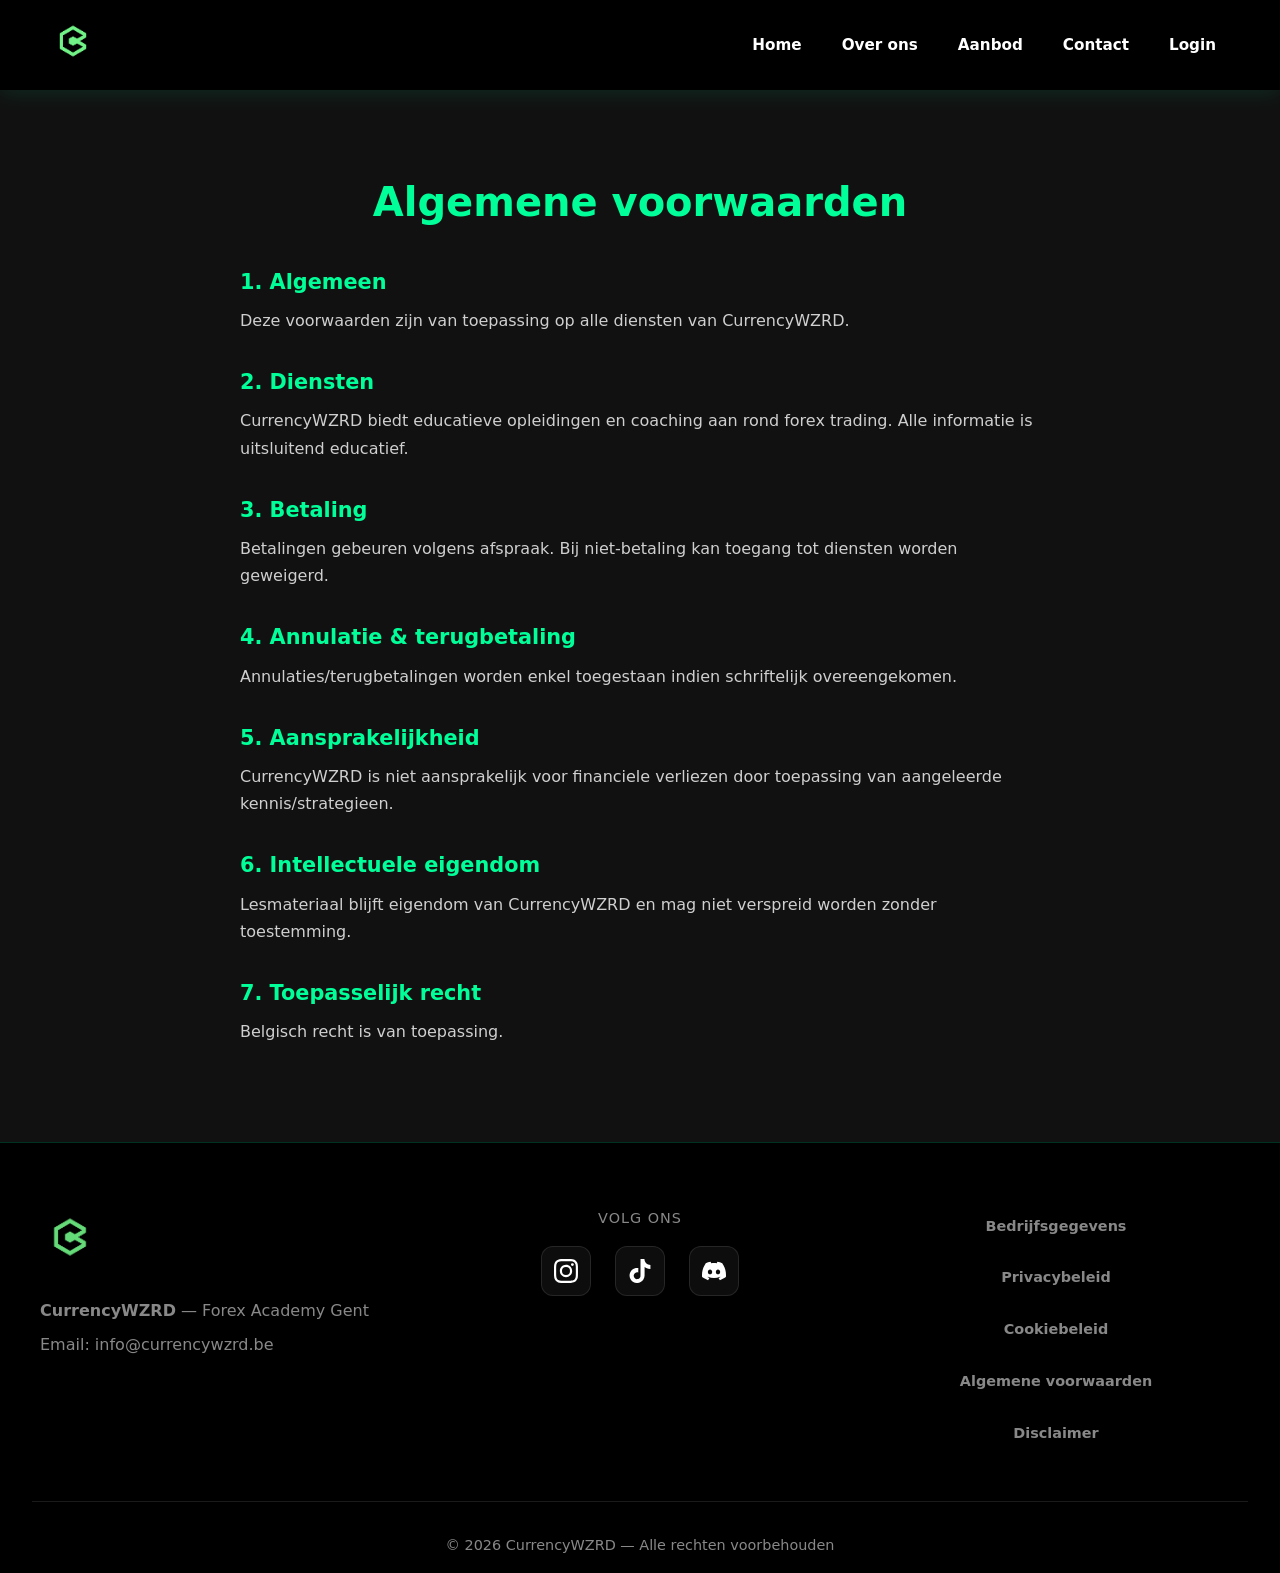
<file: voorwaarden.html>
<!DOCTYPE html>
<html lang="nl">
<head>
  <meta charset="UTF-8" />
  <meta name="viewport" content="width=device-width, initial-scale=1.0"/>
  <title>Algemene voorwaarden | CurrencyWZRD</title>
  <link rel="stylesheet" href="styles.css" />
</head>
<body>

<header>
  <a href="index.html"><img src="logo.png" alt="Logo" class="logo"></a>
  <button class="hamburger" id="hamburger" aria-label="Menu openen">
    <span></span>
    <span></span>
    <span></span>
  </button>
  <nav>
    <a href="index.html">Home</a>
    <a href="over-ons.html">Over ons</a>
    <a href="pricing.html">Aanbod</a>
    <a href="contact.html">Contact</a>
    <a href="login.html">Login</a>
  </nav>
</header>

<!-- Fullscreen Mobile Menu -->
<div class="mobile-menu-overlay" id="mobileMenu">
  <button class="mobile-menu-close" id="mobileMenuClose" aria-label="Menu sluiten">&times;</button>
  <nav class="mobile-menu-nav">
    <a href="index.html">Home</a>
    <a href="over-ons.html">Over ons</a>
    <a href="pricing.html">Aanbod</a>
    <a href="contact.html">Contact</a>
    <a href="login.html">Login</a>
  </nav>
  <div class="mobile-menu-socials">
    <a href="https://www.instagram.com/currencywzrd" target="_blank" aria-label="Instagram" class="social-icon">
      <svg role="img" viewBox="0 0 24 24" xmlns="http://www.w3.org/2000/svg"><title>Instagram</title><path d="M7.0301.084c-1.2768.0602-2.1487.264-2.911.5634-.7888.3075-1.4575.72-2.1228 1.3877-.6652.6677-1.075 1.3368-1.3802 2.127-.2954.7638-.4956 1.6365-.552 2.914-.0564 1.2775-.0689 1.6882-.0626 4.947.0062 3.2586.0206 3.6671.0825 4.9473.061 1.2765.264 2.1482.5635 2.9107.308.7889.72 1.4573 1.388 2.1228.6679.6655 1.3365 1.0743 2.1285 1.38.7632.295 1.6361.4961 2.9134.552 1.2773.056 1.6884.069 4.9462.0627 3.2578-.0062 3.668-.0207 4.9478-.0814 1.28-.0607 2.147-.2652 2.9098-.5633.7889-.3086 1.4578-.72 2.1228-1.3881.665-.6682 1.0745-1.3378 1.3795-2.1284.2957-.7632.4966-1.636.552-2.9124.056-1.2809.0692-1.6898.063-4.948-.0063-3.2583-.021-3.6668-.0817-4.9465-.0607-1.2797-.264-2.1487-.5633-2.9117-.3084-.7889-.72-1.4568-1.3876-2.1228C21.2982 1.33 20.628.9208 19.8378.6165 19.074.321 18.2017.1197 16.9244.0645 15.6471.0093 15.236-.005 11.977.0014 8.718.0076 8.31.0215 7.0301.0839m.1402 21.6932c-1.17-.0509-1.8053-.2453-2.2287-.408-.5606-.216-.96-.4771-1.3819-.895-.422-.4178-.6811-.8186-.9-1.378-.1644-.4234-.3624-1.058-.4171-2.228-.0595-1.2645-.072-1.6442-.079-4.848-.007-3.2037.0053-3.583.0607-4.848.05-1.169.2456-1.805.408-2.2282.216-.5613.4762-.96.895-1.3816.4188-.4217.8184-.6814 1.3783-.9003.423-.1651 1.0575-.3614 2.227-.4171 1.2655-.06 1.6447-.072 4.848-.079 3.2033-.007 3.5835.005 4.8495.0608 1.169.0508 1.8053.2445 2.228.408.5608.216.96.4754 1.3816.895.4217.4194.6816.8176.9005 1.3787.1653.4217.3617 1.056.4169 2.2263.0602 1.2655.0739 1.645.0796 4.848.0058 3.203-.0055 3.5834-.061 4.848-.051 1.17-.245 1.8055-.408 2.2294-.216.5604-.4763.96-.8954 1.3814-.419.4215-.8181.6811-1.3783.9-.4224.1649-1.0577.3617-2.2262.4174-1.2656.0595-1.6448.072-4.8493.079-3.2045.007-3.5825-.006-4.848-.0608M16.953 5.5864A1.44 1.44 0 1 0 18.39 4.144a1.44 1.44 0 0 0-1.437 1.4424M5.8385 12.012c.0067 3.4032 2.7706 6.1557 6.173 6.1493 3.4026-.0065 6.157-2.7701 6.1506-6.1733-.0065-3.4032-2.771-6.1565-6.174-6.1498-3.403.0067-6.156 2.771-6.1496 6.1738M8 12.0077a4 4 0 1 1 4.008 3.9921A3.9996 3.9996 0 0 1 8 12.0077"/></svg>
    </a>
    <a href="https://www.tiktok.com/@currencywzrd" target="_blank" aria-label="TikTok" class="social-icon">
      <svg role="img" viewBox="0 0 24 24" xmlns="http://www.w3.org/2000/svg"><title>TikTok</title><path d="M12.525.02c1.31-.02 2.61-.01 3.91-.02.08 1.53.63 3.09 1.75 4.17 1.12 1.11 2.7 1.62 4.24 1.79v4.03c-1.44-.05-2.89-.35-4.2-.97-.57-.26-1.1-.59-1.62-.93-.01 2.92.01 5.84-.02 8.75-.08 1.4-.54 2.79-1.35 3.94-1.31 1.92-3.58 3.17-5.91 3.21-1.43.08-2.86-.31-4.08-1.03-2.02-1.19-3.44-3.37-3.65-5.71-.02-.5-.03-1-.01-1.49.18-1.9 1.12-3.72 2.58-4.96 1.66-1.44 3.98-2.13 6.15-1.72.02 1.48-.04 2.96-.04 4.44-.99-.32-2.15-.23-3.02.37-.63.41-1.11 1.04-1.36 1.75-.21.51-.15 1.07-.14 1.61.24 1.64 1.82 3.02 3.5 2.87 1.12-.01 2.19-.66 2.77-1.61.19-.33.4-.67.41-1.06.1-1.79.06-3.57.07-5.36.01-4.03-.01-8.05.02-12.07z"/></svg>
    </a>
    <a href="https://discord.gg/JOUWLINK" target="_blank" aria-label="Discord" class="social-icon">
      <svg role="img" viewBox="0 0 24 24" xmlns="http://www.w3.org/2000/svg"><title>Discord</title><path d="M20.317 4.3698a19.7913 19.7913 0 00-4.8851-1.5152.0741.0741 0 00-.0785.0371c-.211.3753-.4447.8648-.6083 1.2495-1.8447-.2762-3.68-.2762-5.4868 0-.1636-.3933-.4058-.8742-.6177-1.2495a.077.077 0 00-.0785-.037 19.7363 19.7363 0 00-4.8852 1.515.0699.0699 0 00-.0321.0277C.5334 9.0458-.319 13.5799.0992 18.0578a.0824.0824 0 00.0312.0561c2.0528 1.5076 4.0413 2.4228 5.9929 3.0294a.0777.0777 0 00.0842-.0276c.4616-.6304.8731-1.2952 1.226-1.9942a.076.076 0 00-.0416-.1057c-.6528-.2476-1.2743-.5495-1.8722-.8923a.077.077 0 01-.0076-.1277c.1258-.0943.2517-.1923.3718-.2914a.0743.0743 0 01.0776-.0105c3.9278 1.7933 8.18 1.7933 12.0614 0a.0739.0739 0 01.0785.0095c.1202.099.246.1981.3728.2924a.077.077 0 01-.0066.1276 12.2986 12.2986 0 01-1.873.8914.0766.0766 0 00-.0407.1067c.3604.698.7719 1.3628 1.225 1.9932a.076.076 0 00.0842.0286c1.961-.6067 3.9495-1.5219 6.0023-3.0294a.077.077 0 00.0313-.0552c.5004-5.177-.8382-9.6739-3.5485-13.6604a.061.061 0 00-.0312-.0286zM8.02 15.3312c-1.1825 0-2.1569-1.0857-2.1569-2.419 0-1.3332.9555-2.4189 2.157-2.4189 1.2108 0 2.1757 1.0952 2.1568 2.419 0 1.3332-.9555 2.4189-2.1569 2.4189zm7.9748 0c-1.1825 0-2.1569-1.0857-2.1569-2.419 0-1.3332.9554-2.4189 2.1569-2.4189 1.2108 0 2.1757 1.0952 2.1568 2.419 0 1.3332-.946 2.4189-2.1568 2.4189Z"/></svg>
    </a>
  </div>
</div>

<section class="section light">
  <div class="container">
    <h2>Algemene voorwaarden</h2>

    <div class="legal-content">
      <h3>1. Algemeen</h3>
      <p>Deze voorwaarden zijn van toepassing op alle diensten van CurrencyWZRD.</p>

      <h3>2. Diensten</h3>
      <p>CurrencyWZRD biedt educatieve opleidingen en coaching aan rond forex trading. Alle informatie is uitsluitend educatief.</p>

      <h3>3. Betaling</h3>
      <p>Betalingen gebeuren volgens afspraak. Bij niet-betaling kan toegang tot diensten worden geweigerd.</p>

      <h3>4. Annulatie & terugbetaling</h3>
      <p>Annulaties/terugbetalingen worden enkel toegestaan indien schriftelijk overeengekomen.</p>

      <h3>5. Aansprakelijkheid</h3>
      <p>CurrencyWZRD is niet aansprakelijk voor financiele verliezen door toepassing van aangeleerde kennis/strategieen.</p>

      <h3>6. Intellectuele eigendom</h3>
      <p>Lesmateriaal blijft eigendom van CurrencyWZRD en mag niet verspreid worden zonder toestemming.</p>

      <h3>7. Toepasselijk recht</h3>
      <p>Belgisch recht is van toepassing.</p>
    </div>
  </div>
</section>

<footer class="footer">
  <div class="footer-content">
    <div class="footer-brand">
      <img src="logo.png" alt="CurrencyWZRD" class="footer-logo">
      <p><strong>CurrencyWZRD</strong> — Forex Academy Gent</p>
      <p>Email: info@currencywzrd.be</p>
    </div>

    <div class="footer-socials">
      <p>Volg ons</p>
      <div class="social-icons">
        <a href="https://www.instagram.com/currencywzrd" target="_blank" aria-label="Instagram" class="social-icon">
          <svg role="img" viewBox="0 0 24 24" xmlns="http://www.w3.org/2000/svg"><title>Instagram</title><path d="M7.0301.084c-1.2768.0602-2.1487.264-2.911.5634-.7888.3075-1.4575.72-2.1228 1.3877-.6652.6677-1.075 1.3368-1.3802 2.127-.2954.7638-.4956 1.6365-.552 2.914-.0564 1.2775-.0689 1.6882-.0626 4.947.0062 3.2586.0206 3.6671.0825 4.9473.061 1.2765.264 2.1482.5635 2.9107.308.7889.72 1.4573 1.388 2.1228.6679.6655 1.3365 1.0743 2.1285 1.38.7632.295 1.6361.4961 2.9134.552 1.2773.056 1.6884.069 4.9462.0627 3.2578-.0062 3.668-.0207 4.9478-.0814 1.28-.0607 2.147-.2652 2.9098-.5633.7889-.3086 1.4578-.72 2.1228-1.3881.665-.6682 1.0745-1.3378 1.3795-2.1284.2957-.7632.4966-1.636.552-2.9124.056-1.2809.0692-1.6898.063-4.948-.0063-3.2583-.021-3.6668-.0817-4.9465-.0607-1.2797-.264-2.1487-.5633-2.9117-.3084-.7889-.72-1.4568-1.3876-2.1228C21.2982 1.33 20.628.9208 19.8378.6165 19.074.321 18.2017.1197 16.9244.0645 15.6471.0093 15.236-.005 11.977.0014 8.718.0076 8.31.0215 7.0301.0839m.1402 21.6932c-1.17-.0509-1.8053-.2453-2.2287-.408-.5606-.216-.96-.4771-1.3819-.895-.422-.4178-.6811-.8186-.9-1.378-.1644-.4234-.3624-1.058-.4171-2.228-.0595-1.2645-.072-1.6442-.079-4.848-.007-3.2037.0053-3.583.0607-4.848.05-1.169.2456-1.805.408-2.2282.216-.5613.4762-.96.895-1.3816.4188-.4217.8184-.6814 1.3783-.9003.423-.1651 1.0575-.3614 2.227-.4171 1.2655-.06 1.6447-.072 4.848-.079 3.2033-.007 3.5835.005 4.8495.0608 1.169.0508 1.8053.2445 2.228.408.5608.216.96.4754 1.3816.895.4217.4194.6816.8176.9005 1.3787.1653.4217.3617 1.056.4169 2.2263.0602 1.2655.0739 1.645.0796 4.848.0058 3.203-.0055 3.5834-.061 4.848-.051 1.17-.245 1.8055-.408 2.2294-.216.5604-.4763.96-.8954 1.3814-.419.4215-.8181.6811-1.3783.9-.4224.1649-1.0577.3617-2.2262.4174-1.2656.0595-1.6448.072-4.8493.079-3.2045.007-3.5825-.006-4.848-.0608M16.953 5.5864A1.44 1.44 0 1 0 18.39 4.144a1.44 1.44 0 0 0-1.437 1.4424M5.8385 12.012c.0067 3.4032 2.7706 6.1557 6.173 6.1493 3.4026-.0065 6.157-2.7701 6.1506-6.1733-.0065-3.4032-2.771-6.1565-6.174-6.1498-3.403.0067-6.156 2.771-6.1496 6.1738M8 12.0077a4 4 0 1 1 4.008 3.9921A3.9996 3.9996 0 0 1 8 12.0077"/></svg>
        </a>
        <a href="https://www.tiktok.com/@currencywzrd" target="_blank" aria-label="TikTok" class="social-icon">
          <svg role="img" viewBox="0 0 24 24" xmlns="http://www.w3.org/2000/svg"><title>TikTok</title><path d="M12.525.02c1.31-.02 2.61-.01 3.91-.02.08 1.53.63 3.09 1.75 4.17 1.12 1.11 2.7 1.62 4.24 1.79v4.03c-1.44-.05-2.89-.35-4.2-.97-.57-.26-1.1-.59-1.62-.93-.01 2.92.01 5.84-.02 8.75-.08 1.4-.54 2.79-1.35 3.94-1.31 1.92-3.58 3.17-5.91 3.21-1.43.08-2.86-.31-4.08-1.03-2.02-1.19-3.44-3.37-3.65-5.71-.02-.5-.03-1-.01-1.49.18-1.9 1.12-3.72 2.58-4.96 1.66-1.44 3.98-2.13 6.15-1.72.02 1.48-.04 2.96-.04 4.44-.99-.32-2.15-.23-3.02.37-.63.41-1.11 1.04-1.36 1.75-.21.51-.15 1.07-.14 1.61.24 1.64 1.82 3.02 3.5 2.87 1.12-.01 2.19-.66 2.77-1.61.19-.33.4-.67.41-1.06.1-1.79.06-3.57.07-5.36.01-4.03-.01-8.05.02-12.07z"/></svg>
        </a>
        <a href="https://discord.gg/JOUWLINK" target="_blank" aria-label="Discord" class="social-icon">
          <svg role="img" viewBox="0 0 24 24" xmlns="http://www.w3.org/2000/svg"><title>Discord</title><path d="M20.317 4.3698a19.7913 19.7913 0 00-4.8851-1.5152.0741.0741 0 00-.0785.0371c-.211.3753-.4447.8648-.6083 1.2495-1.8447-.2762-3.68-.2762-5.4868 0-.1636-.3933-.4058-.8742-.6177-1.2495a.077.077 0 00-.0785-.037 19.7363 19.7363 0 00-4.8852 1.515.0699.0699 0 00-.0321.0277C.5334 9.0458-.319 13.5799.0992 18.0578a.0824.0824 0 00.0312.0561c2.0528 1.5076 4.0413 2.4228 5.9929 3.0294a.0777.0777 0 00.0842-.0276c.4616-.6304.8731-1.2952 1.226-1.9942a.076.076 0 00-.0416-.1057c-.6528-.2476-1.2743-.5495-1.8722-.8923a.077.077 0 01-.0076-.1277c.1258-.0943.2517-.1923.3718-.2914a.0743.0743 0 01.0776-.0105c3.9278 1.7933 8.18 1.7933 12.0614 0a.0739.0739 0 01.0785.0095c.1202.099.246.1981.3728.2924a.077.077 0 01-.0066.1276 12.2986 12.2986 0 01-1.873.8914.0766.0766 0 00-.0407.1067c.3604.698.7719 1.3628 1.225 1.9932a.076.076 0 00.0842.0286c1.961-.6067 3.9495-1.5219 6.0023-3.0294a.077.077 0 00.0313-.0552c.5004-5.177-.8382-9.6739-3.5485-13.6604a.061.061 0 00-.0312-.0286zM8.02 15.3312c-1.1825 0-2.1569-1.0857-2.1569-2.419 0-1.3332.9555-2.4189 2.157-2.4189 1.2108 0 2.1757 1.0952 2.1568 2.419 0 1.3332-.9555 2.4189-2.1569 2.4189zm7.9748 0c-1.1825 0-2.1569-1.0857-2.1569-2.419 0-1.3332.9554-2.4189 2.1569-2.4189 1.2108 0 2.1757 1.0952 2.1568 2.419 0 1.3332-.946 2.4189-2.1568 2.4189Z"/></svg>
        </a>
      </div>
    </div>

    <nav class="footer-links">
      <a href="bedrijfsgegevens.html">Bedrijfsgegevens</a>
      <a href="privacy.html">Privacybeleid</a>
      <a href="cookies.html">Cookiebeleid</a>
      <a href="voorwaarden.html">Algemene voorwaarden</a>
      <a href="disclaimer.html">Disclaimer</a>
    </nav>
  </div>

  <div class="footer-bottom">
    <p>&copy; 2026 CurrencyWZRD — Alle rechten voorbehouden</p>
  </div>
</footer>

<script src="script.js"></script>
</body>
</html>
</file>
<file: styles.css>
:root {
  --green: #00ff99;
  --green-glow: rgba(0, 255, 153, 0.5);
  --black: #000;
  --dark: #0a0a0a;
  --darker: #111;
  --white: #fff;
  --gray: #888;
  --transition: all 0.3s ease;
}

* {
  margin: 0;
  padding: 0;
  box-sizing: border-box;
}

html {
  scroll-behavior: smooth;
}

body {
  margin: 0;
  font-family: 'Segoe UI', system-ui, -apple-system, sans-serif;
  background: var(--black);
  color: var(--white);
  line-height: 1.6;
  overflow-x: hidden;
}

/* HEADER */
header {
  position: sticky;
  top: 0;
  z-index: 1000;
  display: flex;
  justify-content: space-between;
  align-items: center;
  background: rgba(0, 0, 0, 0.95);
  backdrop-filter: blur(10px);
  padding: 1rem 3rem;
  box-shadow: 0 4px 20px rgba(0, 255, 153, 0.1);
}

.brand {
  display: flex;
  align-items: center;
}

.logo {
  height: 50px;
  transition: var(--transition);
}

.logo:hover {
  transform: scale(1.05);
}

nav {
  display: flex;
  align-items: center;
  gap: 0.5rem;
}

nav a {
  padding: 0.5rem 1rem;
  color: var(--white);
  text-decoration: none;
  font-weight: 600;
  font-size: 0.95rem;
  border-radius: 6px;
  transition: var(--transition);
  position: relative;
}

nav a::after {
  content: '';
  position: absolute;
  bottom: 0;
  left: 50%;
  width: 0;
  height: 2px;
  background: var(--green);
  transition: var(--transition);
  transform: translateX(-50%);
}

nav a:hover {
  color: var(--green);
}

nav a:hover::after {
  width: 80%;
}

/* HERO WITH VIDEO */
.hero {
  position: relative;
  min-height: 100vh;
  display: flex;
  align-items: center;
  justify-content: center;
  text-align: center;
  overflow: hidden;
}

.video-background {
  position: absolute;
  top: 0;
  left: 0;
  width: 100%;
  height: 100%;
  z-index: -1;
}

.video-background video {
  width: 100%;
  height: 100%;
  object-fit: cover;
}

.video-overlay {
  position: absolute;
  top: 0;
  left: 0;
  width: 100%;
  height: 100%;
  background: linear-gradient(
    to bottom,
    rgba(0, 0, 0, 0.7) 0%,
    rgba(0, 0, 0, 0.5) 50%,
    rgba(0, 0, 0, 0.8) 100%
  );
}

.hero-content {
  position: relative;
  z-index: 1;
  max-width: 800px;
  padding: 2rem;
  animation: fadeInUp 1s ease;
}

.hero h1 {
  font-size: clamp(2.5rem, 5vw, 4rem);
  margin-bottom: 1rem;
  font-weight: 800;
  background: linear-gradient(135deg, var(--white) 0%, var(--green) 100%);
  -webkit-background-clip: text;
  -webkit-text-fill-color: transparent;
  background-clip: text;
}

.hero p {
  font-size: 1.3rem;
  margin-bottom: 2rem;
  color: rgba(255, 255, 255, 0.9);
}

/* BUTTONS */
.btn-primary {
  display: inline-block;
  background: var(--green);
  color: var(--black);
  padding: 1rem 2rem;
  font-weight: 700;
  font-size: 1.1rem;
  border-radius: 8px;
  text-decoration: none;
  border: 2px solid var(--green);
  transition: var(--transition);
  cursor: pointer;
  margin: 0.5rem;
}

.btn-primary:hover {
  background: transparent;
  color: var(--green);
  transform: translateY(-2px);
  box-shadow: 0 10px 30px rgba(0, 255, 153, 0.3);
}

.btn-secondary {
  display: inline-block;
  background: transparent;
  color: var(--white);
  padding: 1rem 2rem;
  font-weight: 700;
  font-size: 1.1rem;
  border-radius: 8px;
  text-decoration: none;
  border: 2px solid var(--white);
  transition: var(--transition);
  cursor: pointer;
  margin: 0.5rem;
}

.btn-secondary:hover {
  background: var(--white);
  color: var(--black);
  transform: translateY(-2px);
}

.btn-large {
  padding: 1.2rem 3rem;
  font-size: 1.2rem;
}

/* SECTIONS */
.container {
  max-width: 1200px;
  margin: 0 auto;
  padding: 0 2rem;
}

.section {
  padding: 5rem 2rem;
  position: relative;
}

.section.light {
  background: var(--darker);
}

.section.dark {
  background: var(--dark);
}

.section h2 {
  font-size: 2.5rem;
  margin-bottom: 1.5rem;
  text-align: center;
  color: var(--green);
}

.section-subtitle {
  text-align: center;
  color: var(--gray);
  margin-bottom: 3rem;
  font-size: 1.1rem;
}

/* STATS SECTION */
.stats-section {
  display: flex;
  justify-content: center;
  gap: 4rem;
  margin-top: 4rem;
  flex-wrap: wrap;
}

.stat-item {
  text-align: center;
  padding: 2rem;
  background: rgba(0, 255, 153, 0.05);
  border-radius: 16px;
  border: 1px solid rgba(0, 255, 153, 0.2);
  min-width: 200px;
  transition: var(--transition);
}

.stat-item:hover {
  transform: translateY(-5px);
  border-color: var(--green);
  box-shadow: 0 10px 40px rgba(0, 255, 153, 0.1);
}

.stat-number {
  display: block;
  font-size: 3rem;
  font-weight: 800;
  color: var(--green);
  line-height: 1;
}

.stat-label {
  display: block;
  margin-top: 0.5rem;
  color: var(--gray);
  font-size: 0.95rem;
}

/* FLEX COLUMNS */
.flex-columns {
  display: flex;
  gap: 2rem;
  justify-content: center;
  flex-wrap: wrap;
  margin-top: 3rem;
}

.column {
  flex: 1;
  min-width: 300px;
  max-width: 500px;
  background: rgba(255, 255, 255, 0.03);
  padding: 2.5rem;
  border-radius: 16px;
  border: 1px solid rgba(0, 255, 153, 0.2);
  transition: var(--transition);
}

.column:hover {
  border-color: var(--green);
  transform: translateY(-5px);
}

.column h3 {
  color: var(--green);
  margin-bottom: 1.5rem;
  font-size: 1.5rem;
}

.column ul {
  list-style: none;
}

.column li {
  padding: 0.8rem 0;
  border-bottom: 1px solid rgba(255, 255, 255, 0.1);
  position: relative;
  padding-left: 1.5rem;
}

.column li::before {
  content: '→';
  position: absolute;
  left: 0;
  color: var(--green);
}

/* DASHBOARD PREVIEW */
.dashboard-preview {
  display: flex;
  align-items: center;
  gap: 4rem;
  margin-top: 3rem;
  flex-wrap: wrap;
  justify-content: center;
}

.dashboard-mockup {
  width: 100%;
  max-width: 700px;
  border-radius: 16px;
  box-shadow: 0 20px 60px rgba(0, 0, 0, 0.5);
  border: 2px solid rgba(0, 255, 153, 0.3);
  transition: var(--transition);
}

.dashboard-mockup:hover {
  transform: scale(1.02);
  border-color: var(--green);
}

.dashboard-features {
  display: flex;
  flex-direction: column;
  gap: 1.5rem;
}

.dash-feature {
  display: flex;
  align-items: center;
  gap: 1rem;
  padding: 1.2rem;
  background: rgba(0, 255, 153, 0.05);
  border-radius: 12px;
  border: 1px solid rgba(0, 255, 153, 0.2);
  transition: var(--transition);
}

.dash-feature:hover {
  background: rgba(0, 255, 153, 0.1);
  transform: translateX(10px);
}

.dash-icon {
  font-size: 1.5rem;
}

/* REVIEWS */
.reviews-section {
  background: linear-gradient(135deg, var(--darker) 0%, var(--dark) 100%);
}

.review-slider {
  position: relative;
  max-width: 800px;
  margin: 3rem auto;
  overflow: hidden;
}

.review-card {
  display: none;
  text-align: center;
  padding: 2rem;
  animation: fadeIn 0.5s ease;
}

.review-card.active {
  display: block;
}

.review-avatar {
  width: 100px;
  height: 100px;
  border-radius: 50%;
  object-fit: cover;
  border: 3px solid var(--green);
  margin-bottom: 1.5rem;
  box-shadow: 0 0 30px rgba(0, 255, 153, 0.3);
}

.review-quote {
  font-size: 1.3rem;
  font-style: italic;
  color: rgba(255, 255, 255, 0.9);
  margin-bottom: 1rem;
  line-height: 1.6;
}

.review-author {
  color: var(--green);
  font-weight: 600;
  font-style: normal;
}

.review-dots {
  display: flex;
  justify-content: center;
  gap: 0.5rem;
  margin-top: 2rem;
}

.dot {
  width: 12px;
  height: 12px;
  border-radius: 50%;
  background: rgba(255, 255, 255, 0.3);
  cursor: pointer;
  transition: var(--transition);
}

.dot:hover,
.dot.active {
  background: var(--green);
  transform: scale(1.2);
}

/* CTA SECTION */
.cta-section {
  text-align: center;
  background: linear-gradient(135deg, var(--green) 0%, #00cc7a 100%);
  color: var(--black);
}

.cta-section h2 {
  color: var(--black);
}

.cta-section p {
  font-size: 1.2rem;
  margin-bottom: 2rem;
  opacity: 0.9;
}

.cta-section .btn-primary {
  background: var(--black);
  color: var(--green);
  border-color: var(--black);
}

.cta-section .btn-primary:hover {
  background: transparent;
  color: var(--black);
}

/* FOOTER */
.footer {
  background: var(--black);
  padding: 4rem 2rem 1rem;
  border-top: 1px solid rgba(0, 255, 153, 0.2);
}

.footer-content {
  max-width: 1200px;
  margin: 0 auto;
  display: grid;
  grid-template-columns: 1fr 1fr 1fr;
  gap: 3rem;
  align-items: start;
  margin-bottom: 3rem;
}

.footer-brand {
  text-align: left;
}

.footer-logo {
  height: 60px;
  margin-bottom: 1rem;
  opacity: 0.9;
}

.footer-brand p {
  margin: 0.5rem 0;
  color: var(--gray);
}

.footer-socials {
  text-align: center;
}

.footer-socials p {
  color: var(--gray);
  margin-bottom: 1rem;
  font-size: 0.9rem;
  text-transform: uppercase;
  letter-spacing: 1px;
}

.social-icons {
  display: flex;
  justify-content: center;
  gap: 1.5rem;
}

.social-icon {
  width: 50px;
  height: 50px;
  display: flex;
  align-items: center;
  justify-content: center;
  background: rgba(255, 255, 255, 0.05);
  border-radius: 12px;
  border: 1px solid rgba(255, 255, 255, 0.1);
  transition: var(--transition);
  cursor: pointer;
}

.social-icon svg {
  width: 24px;
  height: 24px;
  fill: var(--white);
  transition: var(--transition);
}

.social-icon:hover {
  background: rgba(0, 255, 153, 0.1);
  border-color: var(--green);
  transform: scale(1.1) translateY(-3px);
  box-shadow: 0 0 20px var(--green-glow);
}

.social-icon:hover svg {
  fill: var(--green);
  filter: drop-shadow(0 0 8px var(--green));
}

.footer-links {
  display: flex;
  flex-direction: column;
  gap: 0.8rem;
  text-align: right;
}

.footer-links a {
  color: var(--gray);
  text-decoration: none;
  font-size: 0.9rem;
  transition: var(--transition);
  position: relative;
  display: inline-block;
}

.footer-links a::after {
  content: '';
  position: absolute;
  bottom: -2px;
  right: 0;
  width: 0;
  height: 1px;
  background: var(--green);
  transition: var(--transition);
}

.footer-links a:hover {
  color: var(--green);
}

.footer-links a:hover::after {
  width: 100%;
  left: 0;
}

.footer-bottom {
  text-align: center;
  padding-top: 2rem;
  border-top: 1px solid rgba(255, 255, 255, 0.1);
  color: var(--gray);
  font-size: 0.9rem;
}

/* COOKIE BANNER — Floating Card */
.cookie-banner-bar {
  position: fixed;
  bottom: 1.5rem;
  left: 50%;
  transform: translateX(-50%);
  width: calc(100% - 2rem);
  max-width: 420px;
  background: rgba(20, 20, 20, 0.95);
  backdrop-filter: blur(20px);
  -webkit-backdrop-filter: blur(20px);
  padding: 1.5rem;
  text-align: center;
  font-size: 0.9rem;
  z-index: 9999;
  display: none;
  border-radius: 16px;
  border: 1px solid rgba(0, 255, 153, 0.15);
  box-shadow: 0 10px 40px rgba(0, 0, 0, 0.6), 0 0 20px rgba(0, 255, 153, 0.05);
  animation: floatUp 0.4s ease-out;
}

@keyframes floatUp {
  from {
    opacity: 0;
    transform: translateX(-50%) translateY(30px);
  }
  to {
    opacity: 1;
    transform: translateX(-50%) translateY(0);
  }
}

.cookie-inner {
  text-align: center;
}

.cookie-inner p {
  margin: 0 0 0.5rem 0;
  line-height: 1.5;
  color: rgba(255, 255, 255, 0.85);
}

.cookie-buttons {
  margin: 1rem 0 0.5rem;
  display: flex;
  gap: 0.75rem;
  justify-content: center;
}

.cookie-buttons button {
  padding: 0.65rem 1.3rem;
  border: none;
  font-weight: 600;
  font-size: 0.85rem;
  border-radius: 10px;
  cursor: pointer;
  transition: var(--transition);
}

.cookie-buttons button:first-child {
  background: rgba(255, 255, 255, 0.08);
  color: var(--white);
  border: 1px solid rgba(255, 255, 255, 0.2);
}

.cookie-buttons button:first-child:hover {
  border-color: var(--white);
  background: rgba(255, 255, 255, 0.15);
}

.cookie-buttons button:last-child {
  background: var(--green);
  color: var(--black);
}

.cookie-buttons button:last-child:hover {
  transform: translateY(-2px);
  box-shadow: 0 5px 20px rgba(0, 255, 153, 0.4);
}

#toggleInfo {
  color: var(--green);
  text-decoration: none;
  font-size: 0.85rem;
}

.cookie-details {
  margin-top: 0.75rem;
  text-align: left;
  background: rgba(0, 0, 0, 0.3);
  padding: 0.75rem;
  border-radius: 10px;
  font-size: 0.8rem;
}

.cookie-details.hidden {
  display: none;
}

/* ANIMATIONS */
@keyframes fadeInUp {
  from {
    opacity: 0;
    transform: translateY(30px);
  }
  to {
    opacity: 1;
    transform: translateY(0);
  }
}

@keyframes fadeIn {
  from { opacity: 0; }
  to { opacity: 1; }
}

/* SCROLL ANIMATIONS */
.fade-in {
  opacity: 0;
  transform: translateY(30px);
  transition: opacity 0.6s ease, transform 0.6s ease;
}

.fade-in.visible {
  opacity: 1;
  transform: translateY(0);
}

/* RESPONSIVE */
@media (max-width: 968px) {
  .footer-content {
    grid-template-columns: 1fr;
    text-align: center;
    gap: 2rem;
  }
  
  .footer-brand,
  .footer-links {
    text-align: center;
  }
  
  .stats-section {
    gap: 1.5rem;
  }
  
  .stat-item {
    min-width: 150px;
    padding: 1.5rem;
  }
  
  .dashboard-preview {
    flex-direction: column;
  }
}

@media (max-width: 768px) {
  header {
    flex-direction: row;
    justify-content: space-between;
    align-items: center;
    padding: 1rem 1.2rem;
    gap: 0;
  }

  nav {
    flex-wrap: wrap;
    justify-content: center;
  }

  nav a {
    font-size: 0.9rem;
    padding: 0.4rem 0.8rem;
  }
  
  .hero h1 {
    font-size: 2rem;
  }
  
  .section {
    padding: 3rem 1rem;
  }
  
  .column {
    min-width: 100%;
  }
}

/* PRICING PAGE STYLES */
.pricing-grid {
  display: flex;
  flex-wrap: wrap;
  justify-content: center;
  gap: 2rem;
  margin-top: 3rem;
  align-items: stretch;
}

.pricing-box {
  background: linear-gradient(145deg, #111 0%, #1a1a1a 100%);
  border: 2px solid rgba(0, 255, 153, 0.3);
  padding: 2.5rem;
  width: 100%;
  max-width: 350px;
  border-radius: 20px;
  text-align: center;
  display: flex;
  flex-direction: column;
  transition: var(--transition);
  position: relative;
  overflow: hidden;
}

.pricing-box::before {
  content: '';
  position: absolute;
  top: 0;
  left: 0;
  width: 100%;
  height: 4px;
  background: var(--green);
  transform: scaleX(0);
  transition: var(--transition);
}

.pricing-box:hover {
  transform: translateY(-10px);
  border-color: var(--green);
  box-shadow: 0 20px 60px rgba(0, 255, 153, 0.15);
}

.pricing-box:hover::before {
  transform: scaleX(1);
}

.pricing-icon {
  font-size: 3rem;
  margin-bottom: 1rem;
}

.pricing-box h3 {
  font-size: 1.5rem;
  margin-bottom: 1rem;
  color: var(--green);
}

.pricing-box p {
  color: rgba(255, 255, 255, 0.8);
  margin-bottom: 1rem;
  flex-grow: 1;
}

.pricing-features {
  list-style: none;
  text-align: left;
  margin: 1.5rem 0;
  flex-grow: 1;
}

.pricing-features li {
  padding: 0.5rem 0;
  padding-left: 1.5rem;
  position: relative;
  color: rgba(255, 255, 255, 0.8);
}

.pricing-features li::before {
  content: '✓';
  position: absolute;
  left: 0;
  color: var(--green);
  font-weight: bold;
}

.pricing-box .btn-primary {
  margin-top: auto;
  width: 100%;
}

/* LOGIN PAGE */
.login-page {
  min-height: calc(100vh - 200px);
  display: flex;
  align-items: center;
  justify-content: center;
  padding: 2rem;
}

.login-box {
  background: linear-gradient(145deg, #111 0%, #1a1a1a 100%);
  padding: 3rem;
  border-radius: 20px;
  border: 2px solid rgba(0, 255, 153, 0.3);
  width: 100%;
  max-width: 450px;
  text-align: center;
  box-shadow: 0 20px 60px rgba(0, 0, 0, 0.5);
}

.login-box h2 {
  color: var(--green);
  margin-bottom: 0.5rem;
  font-size: 2rem;
}

.login-box > p {
  color: var(--gray);
  margin-bottom: 2rem;
}

.login-box form {
  display: flex;
  flex-direction: column;
  gap: 1rem;
}

.login-box input {
  padding: 1rem;
  background: rgba(255, 255, 255, 0.05);
  border: 2px solid rgba(255, 255, 255, 0.1);
  border-radius: 10px;
  color: var(--white);
  font-size: 1rem;
  transition: var(--transition);
}

.login-box input:focus {
  outline: none;
  border-color: var(--green);
  background: rgba(0, 255, 153, 0.05);
}

.login-box input::placeholder {
  color: rgba(255, 255, 255, 0.4);
}

.login-box button {
  background: var(--green);
  color: var(--black);
  border: none;
  padding: 1rem;
  font-size: 1.1rem;
  font-weight: 700;
  border-radius: 10px;
  cursor: pointer;
  transition: var(--transition);
  margin-top: 1rem;
}

.login-box button:hover {
  transform: translateY(-2px);
  box-shadow: 0 10px 30px rgba(0, 255, 153, 0.3);
}

.login-box .small {
  margin-top: 1.5rem;
  color: var(--gray);
  font-size: 0.9rem;
}

.login-box a {
  color: var(--green);
  text-decoration: none;
}

/* DASHBOARD STYLES */
.dashboard-container {
  display: flex;
  min-height: calc(100vh - 80px);
  background: var(--dark);
}

.sidebar {
  width: 280px;
  background: var(--darker);
  border-right: 1px solid rgba(0, 255, 153, 0.2);
  padding: 2rem 0;
  position: fixed;
  height: 100%;
  overflow-y: auto;
}

.sidebar-header {
  padding: 0 1.5rem 2rem;
  border-bottom: 1px solid rgba(255, 255, 255, 0.1);
  margin-bottom: 1.5rem;
}

.sidebar-header h3 {
  color: var(--green);
  font-size: 1.3rem;
  display: flex;
  align-items: center;
  gap: 0.5rem;
}

.sidebar-nav {
  list-style: none;
  padding: 0;
}

.sidebar-nav li {
  margin: 0.5rem 0;
}

.sidebar-nav a {
  display: flex;
  align-items: center;
  gap: 1rem;
  padding: 1rem 1.5rem;
  color: rgba(255, 255, 255, 0.7);
  text-decoration: none;
  transition: var(--transition);
  border-left: 3px solid transparent;
}

.sidebar-nav a:hover,
.sidebar-nav a.active {
  background: rgba(0, 255, 153, 0.1);
  color: var(--green);
  border-left-color: var(--green);
}

.sidebar-nav .icon {
  font-size: 1.3rem;
}

.main-content {
  margin-left: 280px;
  flex: 1;
  padding: 2rem;
}

.dashboard-header {
  display: flex;
  justify-content: space-between;
  align-items: center;
  margin-bottom: 2rem;
  padding-bottom: 1.5rem;
  border-bottom: 1px solid rgba(255, 255, 255, 0.1);
}

.welcome-text h1 {
  font-size: 1.8rem;
  margin-bottom: 0.3rem;
}

.welcome-text p {
  color: var(--gray);
}

.user-menu {
  display: flex;
  align-items: center;
  gap: 1rem;
}

.user-avatar {
  width: 45px;
  height: 45px;
  border-radius: 50%;
  border: 2px solid var(--green);
}

/* Course Grid */
.courses-grid {
  display: grid;
  grid-template-columns: repeat(auto-fill, minmax(300px, 1fr));
  gap: 1.5rem;
  margin-top: 2rem;
}

.course-card {
  background: linear-gradient(145deg, #111 0%, #1a1a1a 100%);
  border-radius: 16px;
  overflow: hidden;
  border: 1px solid rgba(0, 255, 153, 0.2);
  transition: var(--transition);
}

.course-card:hover {
  transform: translateY(-5px);
  border-color: var(--green);
  box-shadow: 0 10px 40px rgba(0, 255, 153, 0.1);
}

.course-header {
  padding: 1.5rem;
  background: rgba(0, 255, 153, 0.05);
  border-bottom: 1px solid rgba(0, 255, 153, 0.1);
}

.course-header h3 {
  color: var(--green);
  margin-bottom: 0.5rem;
}

.course-meta {
  display: flex;
  gap: 1rem;
  font-size: 0.85rem;
  color: var(--gray);
}

.course-content {
  padding: 1.5rem;
}

.module-list {
  list-style: none;
  margin-top: 1rem;
}

.module-item {
  display: flex;
  align-items: center;
  justify-content: space-between;
  padding: 0.8rem;
  background: rgba(255, 255, 255, 0.03);
  border-radius: 8px;
  margin-bottom: 0.5rem;
  transition: var(--transition);
}

.module-item:hover {
  background: rgba(0, 255, 153, 0.05);
}

.module-info {
  display: flex;
  align-items: center;
  gap: 0.8rem;
}

.module-type {
  font-size: 1.2rem;
}

.module-title {
  font-size: 0.9rem;
}

.module-status {
  width: 24px;
  height: 24px;
  border-radius: 50%;
  display: flex;
  align-items: center;
  justify-content: center;
  font-size: 0.8rem;
}

.module-status.completed {
  background: var(--green);
  color: var(--black);
}

.module-status.pending {
  background: rgba(255, 255, 255, 0.1);
  color: var(--gray);
}

.progress-bar {
  width: 100%;
  height: 6px;
  background: rgba(255, 255, 255, 0.1);
  border-radius: 3px;
  margin-top: 1rem;
  overflow: hidden;
}

.progress-fill {
  height: 100%;
  background: var(--green);
  border-radius: 3px;
  transition: width 0.5s ease;
}

.progress-text {
  font-size: 0.85rem;
  color: var(--gray);
  margin-top: 0.5rem;
  text-align: right;
}

/* ABOUT PAGE */
.about-row {
  display: flex;
  align-items: center;
  gap: 3rem;
}

.about-row.reverse {
  flex-direction: row-reverse;
}

.about-img {
  width: 100%;
  max-width: 400px;
  border-radius: 16px;
  border: 2px solid rgba(0, 255, 153, 0.3);
}

.about-text h3 {
  color: var(--green);
  font-size: 1.8rem;
  margin-bottom: 1rem;
}

.about-text p {
  color: rgba(255, 255, 255, 0.8);
  font-size: 1.1rem;
  line-height: 1.8;
}

/* CONTACT PAGE */
.contact-box {
  max-width: 600px;
  margin: 3rem auto 0;
  background: linear-gradient(145deg, #111 0%, #1a1a1a 100%);
  padding: 3rem;
  border-radius: 20px;
  border: 2px solid rgba(0, 255, 153, 0.3);
  text-align: center;
}

.contact-box h3 {
  color: var(--green);
  font-size: 1.5rem;
  margin-bottom: 1rem;
}

.contact-box p {
  color: rgba(255, 255, 255, 0.8);
  margin-bottom: 1.5rem;
}

.contact-box .small {
  color: var(--gray);
  font-size: 0.9rem;
}

.contact-box .small a {
  color: var(--green);
  text-decoration: none;
}

/* LEGAL PAGES & INFO BLOCKS */
.legal-content,
.info-block {
  max-width: 800px;
  margin: 0 auto;
}

.legal-content h3,
.info-block h3 {
  color: var(--green);
  font-size: 1.3rem;
  margin-top: 2rem;
  margin-bottom: 0.5rem;
}

.legal-content p,
.info-block p {
  color: rgba(255, 255, 255, 0.8);
  margin-bottom: 1rem;
  line-height: 1.7;
}

.legal-content ul {
  list-style: none;
  margin-bottom: 1rem;
}

.legal-content ul li {
  padding: 0.5rem 0;
  padding-left: 1.5rem;
  position: relative;
  color: rgba(255, 255, 255, 0.8);
}

.legal-content ul li::before {
  content: '\2192';
  position: absolute;
  left: 0;
  color: var(--green);
}

/* DASHBOARD - MODULE LIST */
.modules-grid {
  display: grid;
  grid-template-columns: repeat(2, 1fr);
  gap: 1.5rem;
}

.module-section {
  background: linear-gradient(145deg, #111 0%, #1a1a1a 100%);
  border-radius: 16px;
  border: 1px solid rgba(0, 255, 153, 0.2);
  overflow: hidden;
}

.module-section h3 {
  color: var(--green);
  font-size: 1.2rem;
  padding: 1.2rem 1.5rem;
  background: rgba(0, 255, 153, 0.05);
  border-bottom: 1px solid rgba(0, 255, 153, 0.1);
  margin: 0;
}

.material-list {
  list-style: none;
  padding: 0;
  margin: 0;
}

.material-list li {
  border-bottom: 1px solid rgba(255, 255, 255, 0.05);
}

.material-list li:last-child {
  border-bottom: none;
}

.material-link {
  display: flex;
  align-items: center;
  gap: 1rem;
  padding: 1rem 1.5rem;
  color: rgba(255, 255, 255, 0.85);
  text-decoration: none;
  transition: var(--transition);
}

.material-link:hover {
  background: rgba(0, 255, 153, 0.05);
  color: var(--green);
}

.material-icon {
  font-size: 1.1rem;
  width: 24px;
  text-align: center;
  flex-shrink: 0;
}

@media (max-width: 768px) {
  .about-row,
  .about-row.reverse {
    flex-direction: column;
    text-align: center;
  }

  .about-img {
    max-width: 100%;
  }

  .contact-box {
    padding: 2rem 1.5rem;
  }

  .modules-grid {
    grid-template-columns: 1fr;
  }
}

/* HAMBURGER MENU BUTTON */
.hamburger {
  display: none;
  flex-direction: column;
  justify-content: center;
  gap: 5px;
  background: none;
  border: none;
  cursor: pointer;
  padding: 0.5rem;
  z-index: 1001;
}

.hamburger span {
  display: block;
  width: 28px;
  height: 3px;
  background: var(--white);
  border-radius: 3px;
  transition: var(--transition);
}

.hamburger.active span:nth-child(1) {
  transform: rotate(45deg) translate(5px, 6px);
}

.hamburger.active span:nth-child(2) {
  opacity: 0;
}

.hamburger.active span:nth-child(3) {
  transform: rotate(-45deg) translate(5px, -6px);
}

/* FULLSCREEN MOBILE MENU OVERLAY */
.mobile-menu-overlay {
  position: fixed;
  inset: 0;
  background: rgba(0, 0, 0, 0.98);
  z-index: 9998;
  display: flex;
  flex-direction: column;
  align-items: center;
  justify-content: center;
  opacity: 0;
  visibility: hidden;
  transition: opacity 0.3s ease, visibility 0.3s ease;
}

.mobile-menu-overlay.active {
  opacity: 1;
  visibility: visible;
}

.mobile-menu-close {
  position: absolute;
  top: 1.5rem;
  right: 1.5rem;
  background: none;
  border: none;
  color: var(--white);
  font-size: 2.5rem;
  cursor: pointer;
  transition: var(--transition);
  line-height: 1;
}

.mobile-menu-close:hover {
  color: var(--green);
  transform: rotate(90deg);
}

.mobile-menu-nav {
  display: flex;
  flex-direction: column;
  align-items: center;
  gap: 1.5rem;
}

.mobile-menu-nav a {
  color: var(--white);
  text-decoration: none;
  font-size: 1.8rem;
  font-weight: 700;
  transition: var(--transition);
  position: relative;
}

.mobile-menu-nav a::after {
  content: '';
  position: absolute;
  bottom: -4px;
  left: 50%;
  width: 0;
  height: 2px;
  background: var(--green);
  transition: var(--transition);
  transform: translateX(-50%);
}

.mobile-menu-nav a:hover {
  color: var(--green);
}

.mobile-menu-nav a:hover::after {
  width: 100%;
}

.mobile-menu-socials {
  position: absolute;
  bottom: 3rem;
  display: flex;
  gap: 1.5rem;
}

.mobile-menu-socials .social-icon {
  width: 50px;
  height: 50px;
}

/* AUTH FEEDBACK MESSAGES */
.auth-error {
  background: rgba(255, 59, 48, 0.15);
  border: 1px solid rgba(255, 59, 48, 0.4);
  color: #ff6b6b;
  padding: 0.8rem 1rem;
  border-radius: 8px;
  font-size: 0.9rem;
  text-align: center;
}

.auth-success {
  background: rgba(0, 255, 153, 0.1);
  border: 1px solid rgba(0, 255, 153, 0.3);
  color: var(--green);
  padding: 0.8rem 1rem;
  border-radius: 8px;
  font-size: 0.9rem;
  text-align: center;
  margin-top: 1rem;
}

/* MOBILE: show hamburger, hide desktop nav */
@media (max-width: 768px) {
  .hamburger {
    display: flex;
  }

  header nav {
    display: none;
  }
}
</file>
